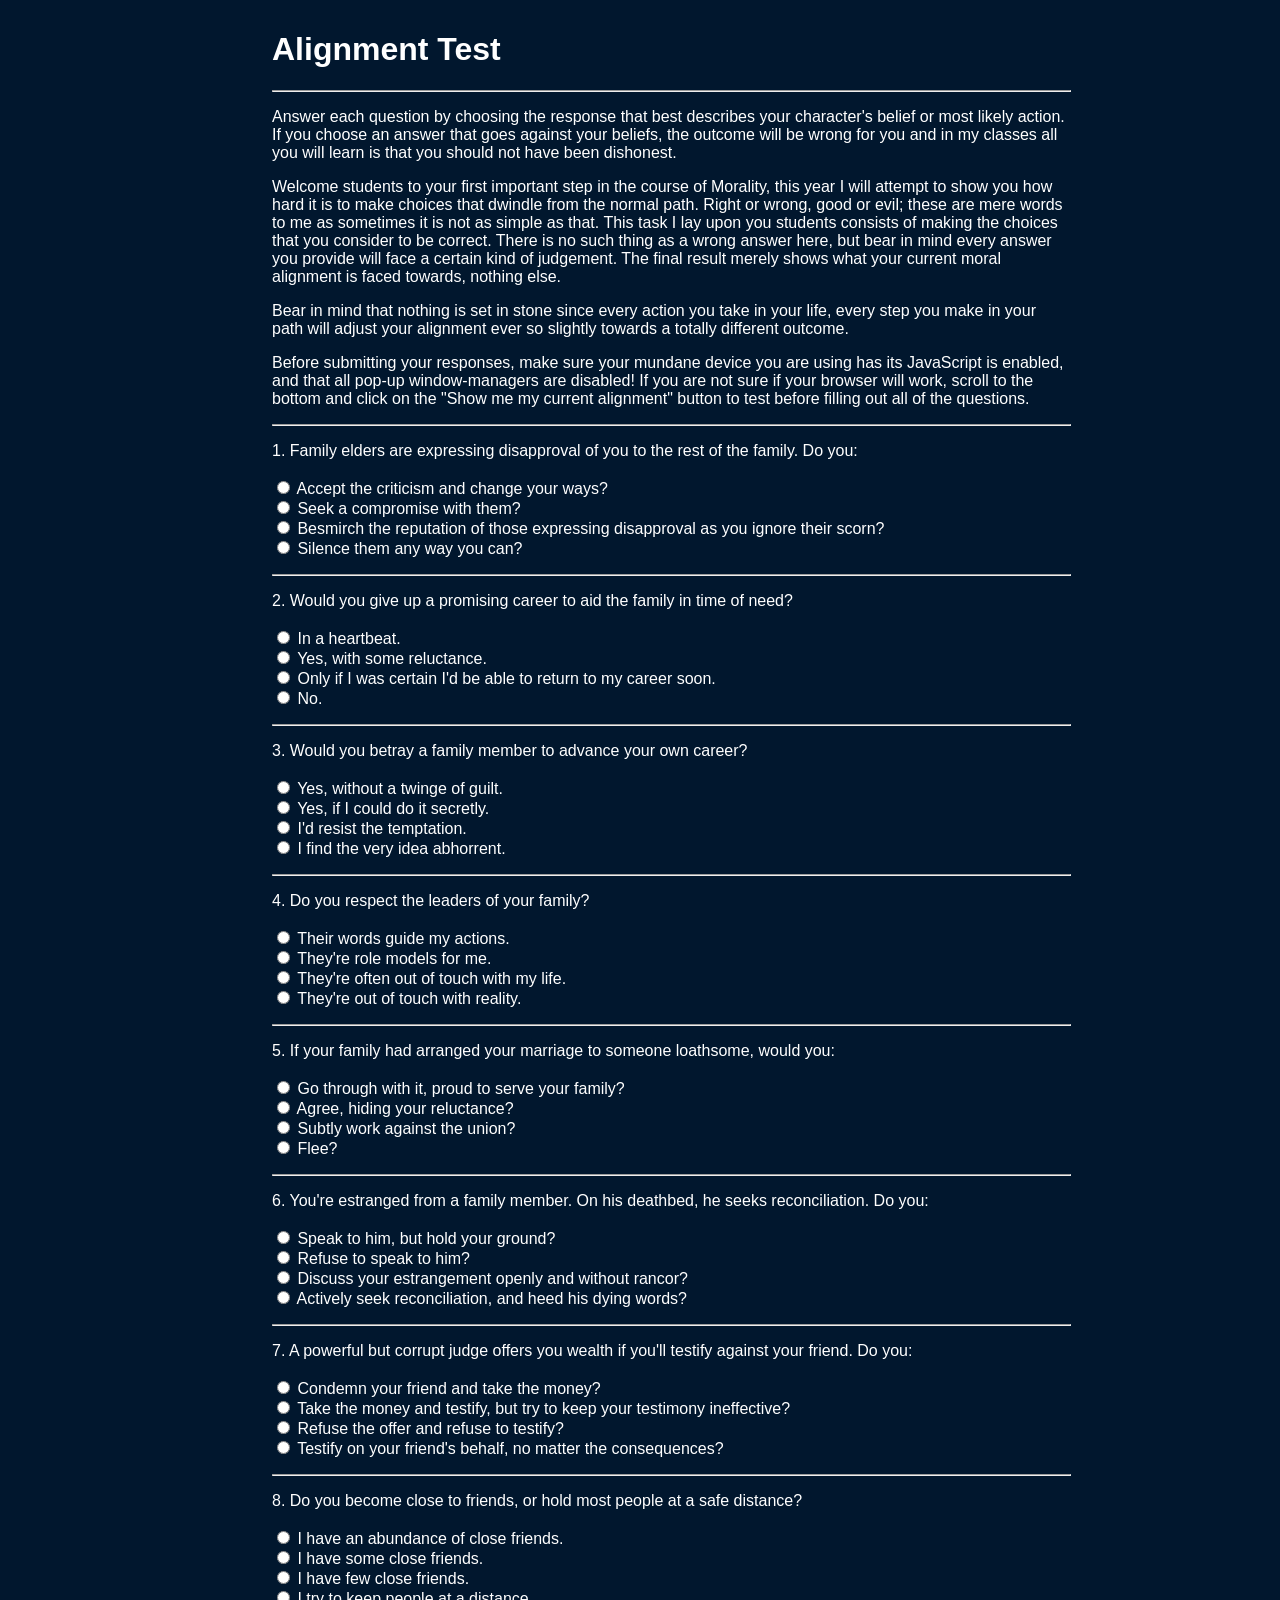
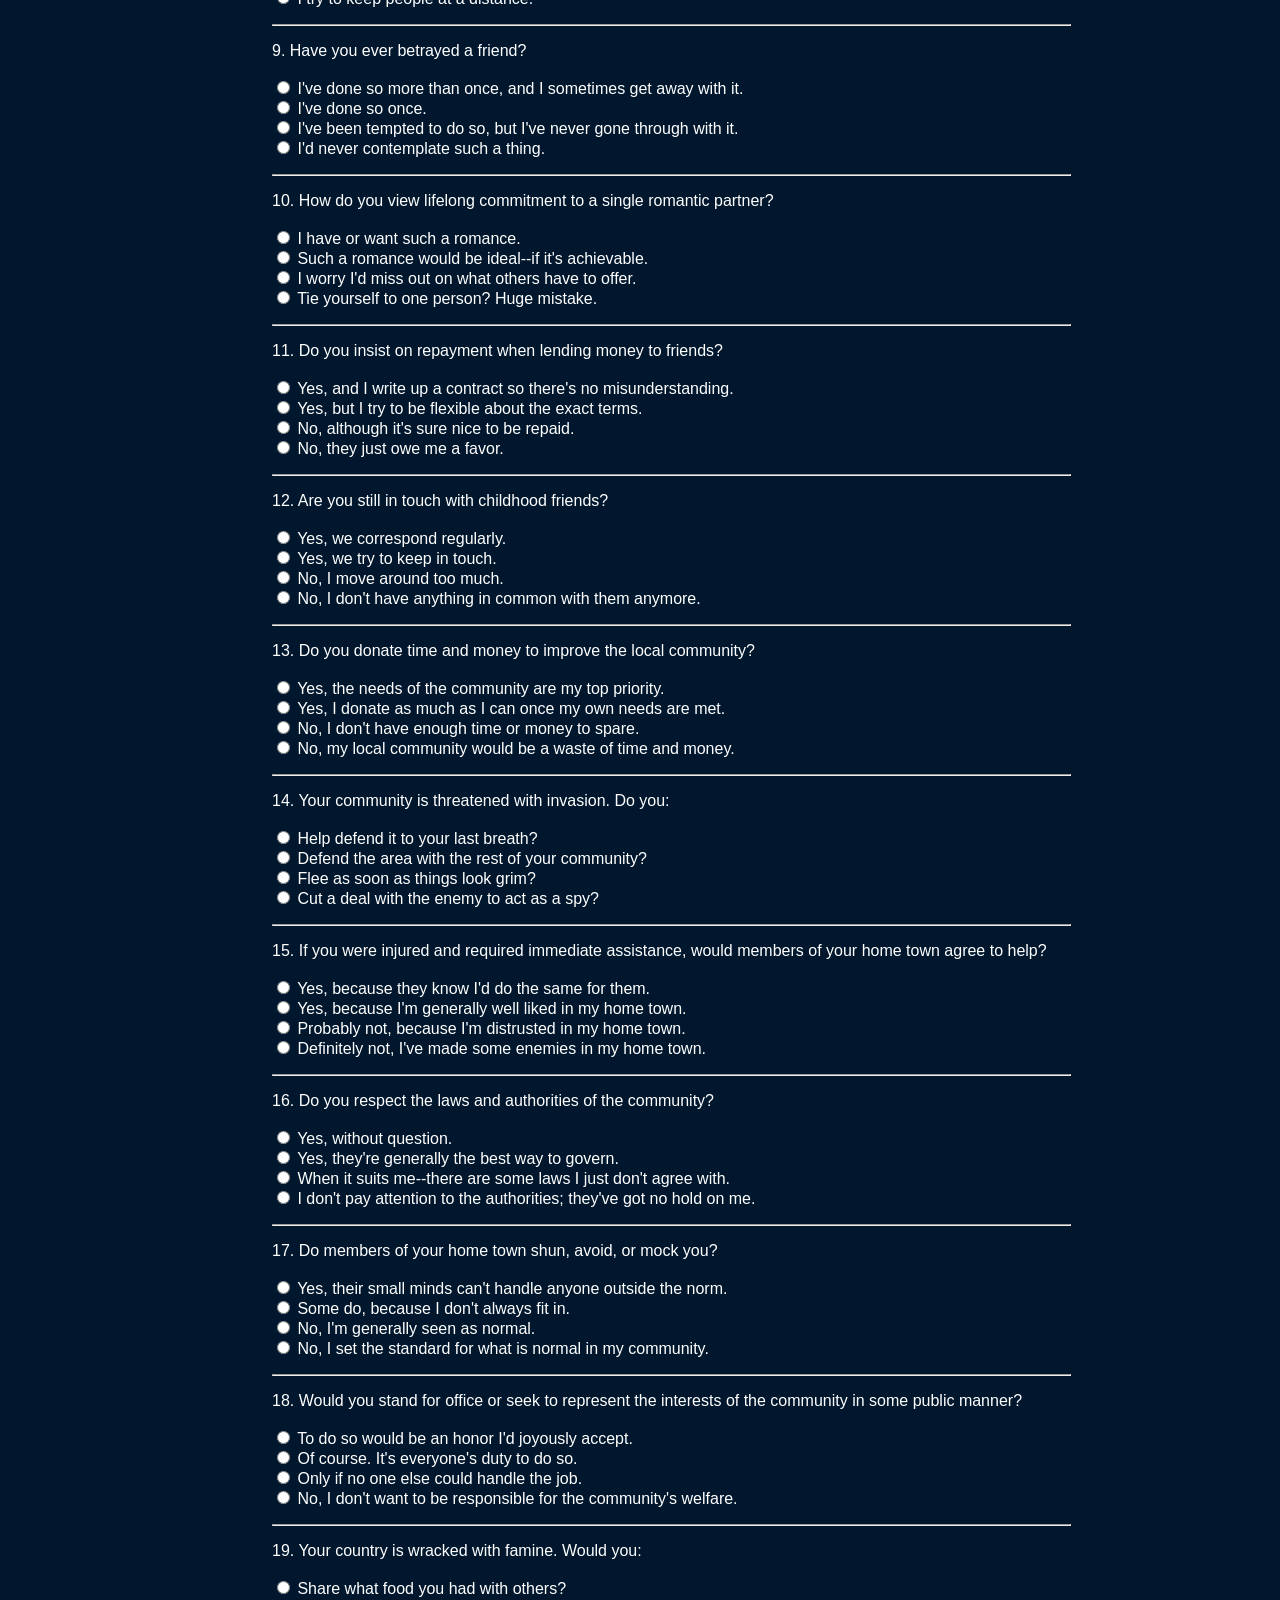
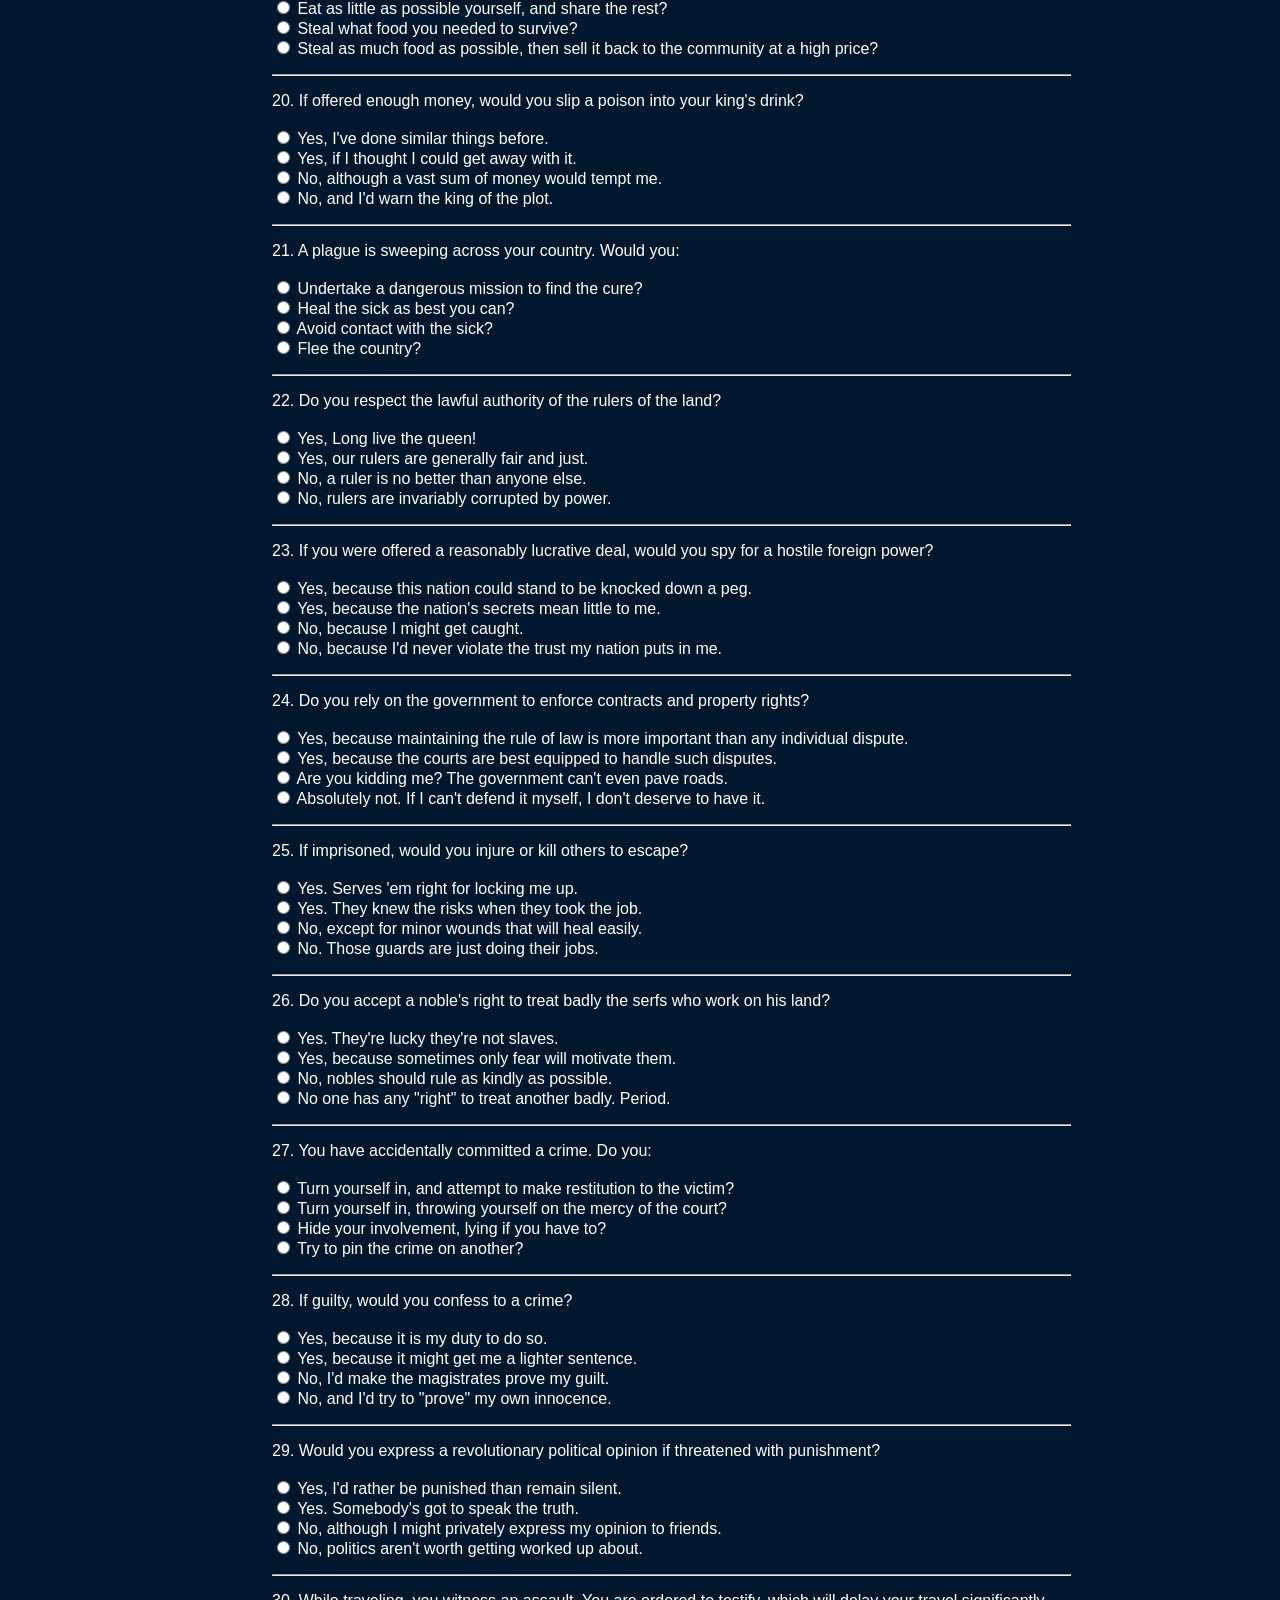
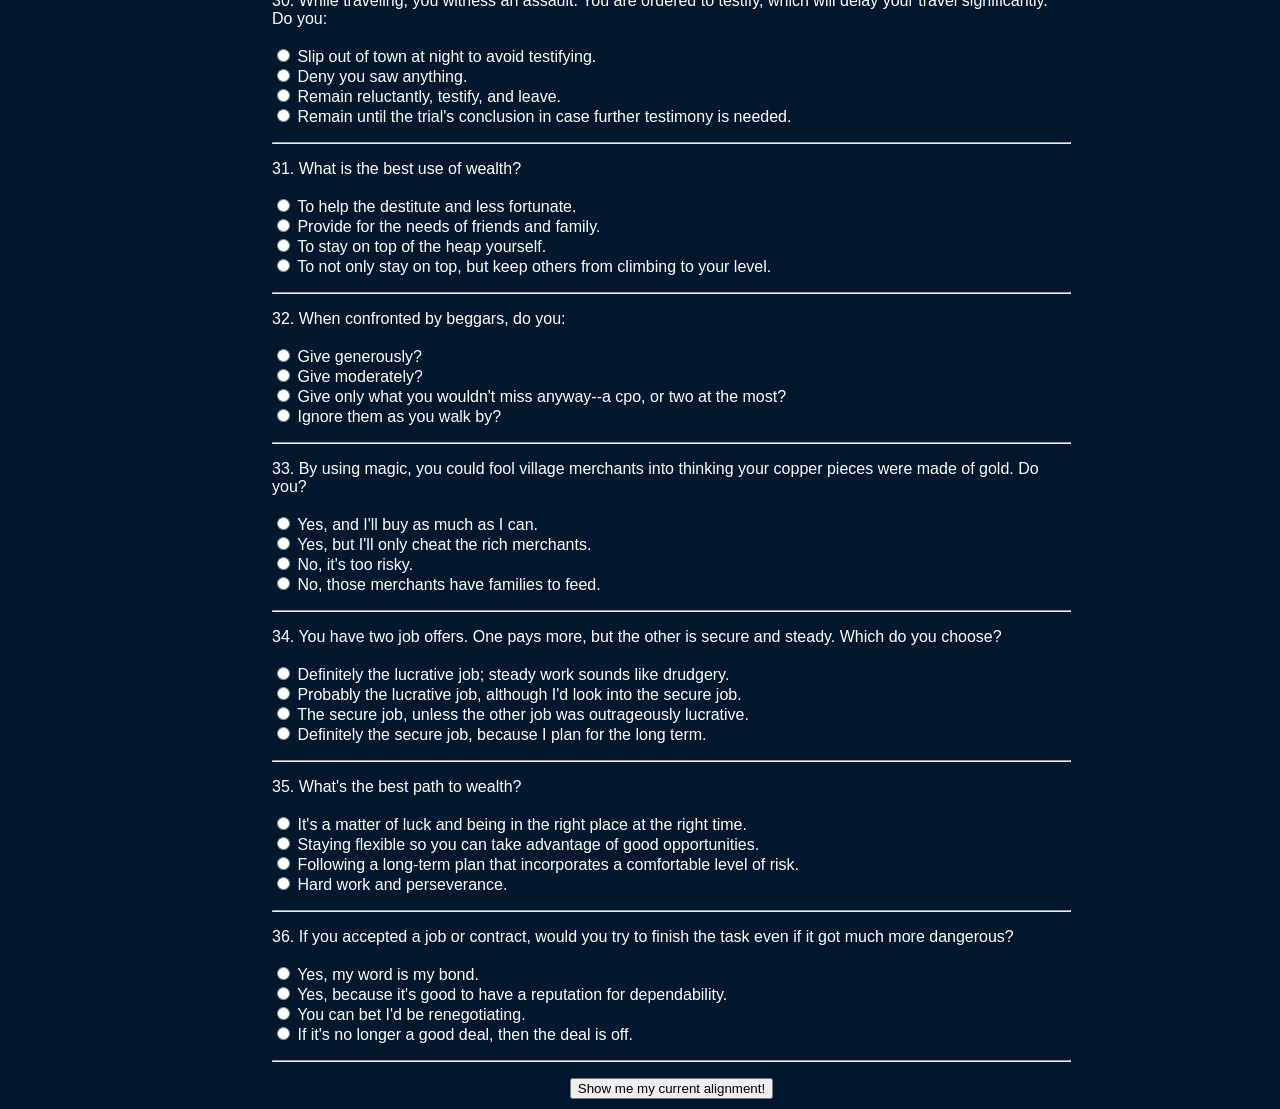
<file: index.html>
<!DOCTYPE html>
<html lang="en">
<head>
    <meta http-equiv="content-type" content="text/html; charset=utf-8">
    <link rel="stylesheet" type="text/css" href="alignmentstyle.css">
    <meta name="keywords" content="d20, alignment, what, am, I, dungeons, dragons">
    <meta name="description" content="A survey to determine what your Dungeons and Dragons alignment is.">

    <title>Alignment Test</title>

    <script type="text/javascript" async=""
            src="//np.lexity.com/embed/YW/e3afe09e7e98dec1deef44a96e686941?id=75573498e264"></script>
    <script language="JavaScript" type="text/javascript">

        function process() {
            var survey = document.survey;
            var i = 0;
            var j = 0;
            var value = "-1";
            var race = "";
            var align = "";
            var primclass = "";
            var secclass = "";
            var level = 0;

            var strength = 0;
            var dexterity = 0;
            var constitution = 0;
            var intelligence = 0;
            var wisdom = 0;
            var charisma = 0;

            var dwarf = 0;
            var elf = 0;
            var halfelf = 4;
            var halfling = 0;
            var human = 13;
            var halforc = 0;
            var gnome = 0;

            var lg = 0;
            var ln = 0;
            var le = 0;
            var ng = 0;
            var nn = 0;
            var ne = 0;
            var cg = 0;
            var cn = 0;
            var ce = 0;
            var tie = -1;

            var lx = 0;
            var nx = 0;
            var cx = 0;
            var xg = 0;
            var xn = 0;
            var xe = 0;

            var fighter = 0;
            var ranger = 0;
            var paladin = 0;
            var cleric = 0;
            var druid = 0;
            var bard = 0;
            var monk = 0;
            var sorcerer = 0;
            var barbarian = 0;
            var rogue = 0;
            var wizard = 0;

            var deitychk = 0;
            <!--	if (survey.deity.checked) deitychk = 1;-->
            var deity = "";

            for (i = 0; i < survey.q201.length; i++) if (survey.q201[i].checked) value = survey.q201[i].value;
            switch (value) {
                case "1":
                    xg += 2;
                    break;
                case "2":
                    xg += 1;
                    break;
                case "3":
                    xe += 1;
                    break;
                case "4":
                    xe += 2;
            }
            value = "-1";

            for (i = 0; i < survey.q202.length; i++) if (survey.q202[i].checked) value = survey.q202[i].value;
            switch (value) {
                case "1":
                    xg += 2;
                    break;
                case "2":
                    xg += 1;
                    break;
                case "3":
                    xn += 1;
                    break;
                case "4":
                    xn += 2;
            }
            value = "-1";

            for (i = 0; i < survey.q203.length; i++) if (survey.q203[i].checked) value = survey.q203[i].value;
            switch (value) {
                case "1":
                    xe += 2;
                    break;
                case "2":
                    xe += 1;
                    break;
                case "3":
                    xn += 1;
                    break;
                case "4":
                    xn += 2;
            }
            value = "-1";

            for (i = 0; i < survey.q204.length; i++) if (survey.q204[i].checked) value = survey.q204[i].value;
            switch (value) {
                case "1":
                    lx += 2;
                    break;
                case "2":
                    lx += 1;
                    break;
                case "3":
                    cx += 1;
                    break;
                case "4":
                    cx += 2;
            }
            value = "-1";

            for (i = 0; i < survey.q205.length; i++) if (survey.q205[i].checked) value = survey.q205[i].value;
            switch (value) {
                case "1":
                    lx += 2;
                    break;
                case "2":
                    lx += 1;
                    break;
                case "3":
                    nx += 1;
                    break;
                case "4":
                    nx += 2;
            }
            value = "-1";

            for (i = 0; i < survey.q206.length; i++) if (survey.q206[i].checked) value = survey.q206[i].value;
            switch (value) {
                case "1":
                    cx += 2;
                    break;
                case "2":
                    cx += 1;
                    break;
                case "3":
                    nx += 1;
                    break;
                case "4":
                    nx += 2;
            }
            value = "-1";

            for (i = 0; i < survey.q207.length; i++) if (survey.q207[i].checked) value = survey.q207[i].value;
            switch (value) {
                case "1":
                    xe += 2;
                    break;
                case "2":
                    xe += 1;
                    break;
                case "3":
                    xg += 1;
                    break;
                case "4":
                    xg += 2;
            }
            value = "-1";

            for (i = 0; i < survey.q208.length; i++) if (survey.q208[i].checked) value = survey.q208[i].value;
            switch (value) {
                case "1":
                    xg += 2;
                    break;
                case "2":
                    xg += 1;
                    break;
                case "3":
                    xn += 1;
                    break;
                case "4":
                    xn += 2;
            }
            value = "-1";

            for (i = 0; i < survey.q209.length; i++) if (survey.q209[i].checked) value = survey.q209[i].value;
            switch (value) {
                case "1":
                    xe += 2;
                    break;
                case "2":
                    xe += 1;
                    break;
                case "3":
                    xn += 1;
                    break;
                case "4":
                    xn += 2;
            }
            value = "-1";

            for (i = 0; i < survey.q210.length; i++) if (survey.q210[i].checked) value = survey.q210[i].value;
            switch (value) {
                case "1":
                    lx += 2;
                    break;
                case "2":
                    lx += 1;
                    break;
                case "3":
                    cx += 1;
                    break;
                case "4":
                    cx += 2;
            }
            value = "-1";

            for (i = 0; i < survey.q211.length; i++) if (survey.q211[i].checked) value = survey.q211[i].value;
            switch (value) {
                case "1":
                    lx += 2;
                    break;
                case "2":
                    lx += 1;
                    break;
                case "3":
                    nx += 1;
                    break;
                case "4":
                    nx += 2;
            }
            value = "-1";

            for (i = 0; i < survey.q212.length; i++) if (survey.q212[i].checked) value = survey.q212[i].value;
            switch (value) {
                case "1":
                    nx += 2;
                    break;
                case "2":
                    nx += 1;
                    break;
                case "3":
                    cx += 1;
                    break;
                case "4":
                    cx += 2;
            }
            value = "-1";

            for (i = 0; i < survey.q213.length; i++) if (survey.q213[i].checked) value = survey.q213[i].value;
            switch (value) {
                case "1":
                    xg += 2;
                    break;
                case "2":
                    xg += 1;
                    break;
                case "3":
                    xn += 1;
                    break;
                case "4":
                    xn += 2;
            }
            value = "-1";

            for (i = 0; i < survey.q214.length; i++) if (survey.q214[i].checked) value = survey.q214[i].value;
            switch (value) {
                case "1":
                    xg += 2;
                    break;
                case "2":
                    xg += 1;
                    break;
                case "3":
                    xe += 1;
                    break;
                case "4":
                    xe += 2;
            }
            value = "-1";

            for (i = 0; i < survey.q215.length; i++) if (survey.q215[i].checked) value = survey.q215[i].value;
            switch (value) {
                case "1":
                    xn += 2;
                    break;
                case "2":
                    xn += 1;
                    break;
                case "3":
                    xe += 1;
                    break;
                case "4":
                    xe += 2;
            }
            value = "-1";

            for (i = 0; i < survey.q216.length; i++) if (survey.q216[i].checked) value = survey.q216[i].value;
            switch (value) {
                case "1":
                    lx += 2;
                    break;
                case "2":
                    lx += 1;
                    break;
                case "3":
                    cx += 1;
                    break;
                case "4":
                    cx += 2;
            }
            value = "-1";

            for (i = 0; i < survey.q217.length; i++) if (survey.q217[i].checked) value = survey.q217[i].value;
            switch (value) {
                case "1":
                    cx += 2;
                    break;
                case "2":
                    cx += 1;
                    break;
                case "3":
                    nx += 1;
                    break;
                case "4":
                    nx += 2;
            }
            value = "-1";

            for (i = 0; i < survey.q218.length; i++) if (survey.q218[i].checked) value = survey.q218[i].value;
            switch (value) {
                case "1":
                    lx += 2;
                    break;
                case "2":
                    lx += 1;
                    break;
                case "3":
                    nx += 1;
                    break;
                case "4":
                    nx += 2;
            }
            value = "-1";

            for (i = 0; i < survey.q219.length; i++) if (survey.q219[i].checked) value = survey.q219[i].value;
            switch (value) {
                case "1":
                    xg += 2;
                    break;
                case "2":
                    xg += 1;
                    break;
                case "3":
                    xe += 1;
                    break;
                case "4":
                    xe += 2;
            }
            value = "-1";

            for (i = 0; i < survey.q220.length; i++) if (survey.q220[i].checked) value = survey.q220[i].value;
            switch (value) {
                case "1":
                    xe += 2;
                    break;
                case "2":
                    xe += 1;
                    break;
                case "3":
                    xn += 1;
                    break;
                case "4":
                    xn += 2;
            }
            value = "-1";

            for (i = 0; i < survey.q221.length; i++) if (survey.q221[i].checked) value = survey.q221[i].value;
            switch (value) {
                case "1":
                    xg += 2;
                    break;
                case "2":
                    xg += 1;
                    break;
                case "3":
                    xn += 1;
                    break;
                case "4":
                    xn += 2;
            }
            value = "-1";

            for (i = 0; i < survey.q222.length; i++) if (survey.q222[i].checked) value = survey.q222[i].value;
            switch (value) {
                case "1":
                    lx += 2;
                    break;
                case "2":
                    lx += 1;
                    break;
                case "3":
                    cx += 1;
                    break;
                case "4":
                    cx += 2;
            }
            value = "-1";

            for (i = 0; i < survey.q223.length; i++) if (survey.q223[i].checked) value = survey.q223[i].value;
            switch (value) {
                case "1":
                    cx += 2;
                    break;
                case "2":
                    cx += 1;
                    break;
                case "3":
                    nx += 1;
                    break;
                case "4":
                    nx += 2;
            }
            value = "-1";

            for (i = 0; i < survey.q224.length; i++) if (survey.q224[i].checked) value = survey.q224[i].value;
            switch (value) {
                case "1":
                    lx += 2;
                    break;
                case "2":
                    lx += 1;
                    break;
                case "3":
                    nx += 1;
                    break;
                case "4":
                    nx += 2;
            }
            value = "-1";

            for (i = 0; i < survey.q225.length; i++) if (survey.q225[i].checked) value = survey.q225[i].value;
            switch (value) {
                case "1":
                    xe += 2;
                    break;
                case "2":
                    xe += 1;
                    break;
                case "3":
                    xn += 1;
                    break;
                case "4":
                    xn += 2;
            }
            value = "-1";

            for (i = 0; i < survey.q226.length; i++) if (survey.q226[i].checked) value = survey.q226[i].value;
            switch (value) {
                case "1":
                    xn += 2;
                    break;
                case "2":
                    xn += 1;
                    break;
                case "3":
                    xg += 1;
                    break;
                case "4":
                    xg += 2;
            }
            value = "-1";

            for (i = 0; i < survey.q227.length; i++) if (survey.q227[i].checked) value = survey.q227[i].value;
            switch (value) {
                case "1":
                    xg += 2;
                    break;
                case "2":
                    xg += 1;
                    break;
                case "3":
                    xe += 1;
                    break;
                case "4":
                    xe += 2;
            }
            value = "-1";

            for (i = 0; i < survey.q228.length; i++) if (survey.q228[i].checked) value = survey.q228[i].value;
            switch (value) {
                case "1":
                    lx += 2;
                    break;
                case "2":
                    lx += 1;
                    break;
                case "3":
                    nx += 1;
                    break;
                case "4":
                    nx += 2;
            }
            value = "-1";

            for (i = 0; i < survey.q229.length; i++) if (survey.q229[i].checked) value = survey.q229[i].value;
            switch (value) {
                case "1":
                    cx += 2;
                    break;
                case "2":
                    cx += 1;
                    break;
                case "3":
                    nx += 1;
                    break;
                case "4":
                    nx += 2;
            }
            value = "-1";

            for (i = 0; i < survey.q230.length; i++) if (survey.q230[i].checked) value = survey.q230[i].value;
            switch (value) {
                case "1":
                    cx += 2;
                    break;
                case "2":
                    cx += 1;
                    break;
                case "3":
                    lx += 1;
                    break;
                case "4":
                    lx += 2;
            }
            value = "-1";

            for (i = 0; i < survey.q231.length; i++) if (survey.q231[i].checked) value = survey.q231[i].value;
            switch (value) {
                case "1":
                    xg += 2;
                    break;
                case "2":
                    xg += 1;
                    break;
                case "3":
                    xe += 1;
                    break;
                case "4":
                    xe += 2;
            }
            value = "-1";

            for (i = 0; i < survey.q232.length; i++) if (survey.q232[i].checked) value = survey.q232[i].value;
            switch (value) {
                case "1":
                    xg += 2;
                    break;
                case "2":
                    xg += 1;
                    break;
                case "3":
                    xn += 1;
                    break;
                case "4":
                    xn += 2;
            }
            value = "-1";

            for (i = 0; i < survey.q233.length; i++) if (survey.q233[i].checked) value = survey.q233[i].value;
            switch (value) {
                case "1":
                    xe += 2;
                    break;
                case "2":
                    xe += 1;
                    break;
                case "3":
                    xn += 1;
                    break;
                case "4":
                    xn += 2;
            }
            value = "-1";

            for (i = 0; i < survey.q234.length; i++) if (survey.q234[i].checked) value = survey.q234[i].value;
            switch (value) {
                case "1":
                    nx += 2;
                    break;
                case "2":
                    nx += 1;
                    break;
                case "3":
                    lx += 1;
                    break;
                case "4":
                    lx += 2;
            }
            value = "-1";

            for (i = 0; i < survey.q235.length; i++) if (survey.q235[i].checked) value = survey.q235[i].value;
            switch (value) {
                case "1":
                    cx += 2;
                    break;
                case "2":
                    cx += 1;
                    break;
                case "3":
                    lx += 1;
                    break;
                case "4":
                    lx += 2;
            }
            value = "-1";

            for (i = 0; i < survey.q236.length; i++) if (survey.q236[i].checked) value = survey.q236[i].value;
            switch (value) {
                case "1":
                    nx += 2;
                    break;
                case "2":
                    nx += 1;
                    break;
                case "3":
                    cx += 1;
                    break;
                case "4":
                    cx += 2;
            }
            value = "-1";


            lg = lx + xg;
            ng = nx + xg;
            cg = cx + xg;

            ln = lx + xn;
            nn = nx + xn;
            cn = cx + xn;

            le = lx + xe;
            ne = nx + xe;
            ce = cx + xe;

            i = nn;
            align = "nn";
            if (lg > i) {
                align = "lg";
                i = lg;
            }
            if (ng > i) {
                align = "ng";
                i = ng;
            }
            if (cg > i) {
                align = "cg";
                i = cg;
            }
            if (ln > i) {
                align = "ln";
                i = ln;
            }
            if (cn > i) {
                align = "cn";
                i = cn;
            }
            if (le > i) {
                align = "le";
                i = le;
            }
            if (ne > i) {
                align = "ne";
                i = ne;
            }
            if (ce > i) {
                align = "ce";
                i = ce;
            }

            if (lg == i) tie++;
            if (ng == i) tie++;
            if (cg == i) tie++;
            if (ln == i) tie++;
            if (nn == i) tie++;
            if (cn == i) tie++;
            if (le == i) tie++;
            if (ne == i) tie++;
            if (ce == i) tie++;

            if (tie != 0) {
                if (lx > nx && lx > cx) align = "l";
                else if (cx > nx && cx > lx) align = "c";
                else align = "n";

                if (xg > xe && xg > xn) align += "g";
                else if (xe > xn && xe > xg) align += "e";
                else align += "n";
            }


            var win = window.open("", "win", "width=900,height=550,top=25,left=50,toolbar=yes,menubar=yes,scrollbars=yes,resizable=yes,location=yes");

            with (win.document) {
                open("text/html", "replace");

                write("<html><head><link rel='stylesheet' type='text/css' href='alignmentstyle.css'><title>Your Results Are In!\<\/title>\<\/head>");
                write("<body text='#ffffff' link='#5555FF' vlink='#6666EE' bgcolor='#F2ECDA'");

                write("<center><H1><b><font color='#ffffff'>Your current alignment is:\<\/font>\<\/b>\<\/H1>\<\/center>");
                switch (align) {
                    case "lg":
                        write("<p><center><p><b><font color='#ffffff'>Lawful Good</font></b></p></center> ");
                        break;
                    case "ng":
                        write("<center><p><b><font color='#ffffff'>Neutral Good</font></b></p></center>");
                        break;
                    case "cg":
                        write("<center><p><b><font color='#ffffff'>Chaotic Good</font></b></p></center> ");
                        break;
                    case "ln":
                        write("<center><p><b><font color='#ffffff'>Lawful Neutral</font></b></p></center> ");
                        break;
                    case "nn":
                        write("<center><p><b><font color='#ffffff'>True Neutral</font></b></p></center>  ");
                        break;
                    case "cn":
                        write("<center><p><b><font color='#ffffff'>Chaotic Neutral</font></b></p></center> ");
                        break;
                    case "le":
                        write("<center><p><b><font color='#ffffff'>Lawful Evil</font></b></p></center> ");
                        break;
                    case "ne":
                        write("<center><p><b><font color='#ffffff'>Neutral Evil</font></b></p></center> ");
                        break;
                    case "ce":
                        write("<center><p><b><font color='#ffffff'>Chaotic Evil</font></b></p></center>");
                }


                write("\<\/h1>");


                write("\<\/b>\<\/center><br><br><b>");

                switch (align) {
                    case "lg":
                        write("Lawful Good-\<\/b> A lawful good character acts as a good person is expected or required to act. He combines a commitment to oppose evil with the discipline to fight relentlessly. He tells the truth, keeps his word, helps those in need, and speaks out against injustice. A lawful good character hates to see the guilty go unpunished.  Lawful good is the best alignment you can be because it combines honor and compassion.  However, lawful good can be a dangerous alignment when it restricts freedom and criminalizes self-interest.");
                        break;
                    case "ng":
                        write("Neutral Good-\<\/b> A neutral good character does the best that a good person can do. He is devoted to helping others. He works with kings and magistrates but does not feel beholden to them. Neutral good is the best alignment you can be because it means doing what is good without bias for or against order. However, neutral good can be a dangerous alignment because when it advances mediocrity by limiting the actions of the truly capable.");
                        break;
                    case "cg":
                        write("Chaotic Good-\<\/b> A chaotic good character acts as his conscience directs him with little regard for what others expect of him. He makes his own way, but he's kind and benevolent. He believes in goodness and right but has little use for laws and regulations. He hates it when people try to intimidate others and tell them what to do. He follows his own moral compass, which, although good, may not agree with that of society. Chaotic good is the best alignment you can be because it combines a good heart with a free spirit. However, chaotic good can be a dangerous alignment when it disrupts the order of society and punishes those who do well for themselves.");
                        break;
                    case "ln":
                        write("Lawful Neutral-\<\/b> A lawful neutral character acts as law, tradition, or a personal code directs him. Order and organization are paramount to him. He may believe in personal order and live by a code or standard, or he may believe in order for all and favor a strong, organized government. Lawful neutral is the best alignment you can be because it means you are reliable and honorable without being a zealot. However, lawful neutral can be a dangerous alignment when it seeks to eliminate all freedom, choice, and diversity in society.");
                        break;
                    case "nn":
                        write("True Neutral-\<\/b> A true neutral character does what seems to be a good idea. He doesn't feel strongly one way or the other when it comes to good vs. evil or law vs. chaos. Most true neutral characters exhibit a lack of conviction or bias rather than a commitment to neutrality. Such a character thinks of good as better than evil after all, he would rather have good neighbors and rulers than evil ones. Still, he's not personally committed to upholding good in any abstract or universal way. Some true neutral characters, on the other hand, commit themselves philosophically to neutrality. They see good, evil, law, and chaos as prejudices and dangerous extremes. They advocate the middle way of neutrality as the best, most balanced road in the long run. True neutral is the best alignment you can be because it means you act naturally, without prejudice or compulsion. However, true neutral can be a dangerous alignment when it represents apathy, indifference, and a lack of conviction.");
                        break;
                    case "cn":
                        write("Chaotic Neutral-\<\/b> A chaotic neutral character follows his whims. He is an individualist first and last. He values his own liberty but doesn't strive to protect others' freedom. He avoids authority, resents restrictions, and challenges traditions. A chaotic neutral character does not intentionally disrupt organizations as part of a campaign of anarchy. To do so, he would have to be motivated either by good (and a desire to liberate others) or evil (and a desire to make those different from himself suffer). A chaotic neutral character may be unpredictable, but his behavior is not totally random. He is not as likely to jump off a bridge as to cross it. Chaotic neutral is the best alignment you can be because it represents true freedom from both society's restrictions and a do-gooder's zeal. However, chaotic neutral can be a dangerous alignment when it seeks to eliminate all authority, harmony, and order in society.");
                        break;
                    case "le":
                        write("Lawful Evil-\<\/b> A lawful evil villain methodically takes what he wants within the limits of his code of conduct without regard for whom it hurts. He cares about tradition, loyalty, and order but not about freedom, dignity, or life. He plays by the rules but without mercy or compassion. He is comfortable in a hierarchy and would like to rule, but is willing to serve. He condemns others not according to their actions but according to race, religion, homeland, or social rank. He is loath to break laws or promises.  This reluctance comes partly from his nature and partly because he depends on order to protect himself from those who oppose him on moral grounds. Some lawful evil villains have particular taboos, such as not killing in cold blood (but having underlings do it) or not letting children come to harm (if it can be helped). They imagine that these compunctions put them above unprincipled villains.  Some lawful evil people and creatures commit themselves to evil with a zeal like that of a crusader committed to good. Beyond being willing to hurt others for their own ends, they take pleasure in spreading evil as an end unto itself. They may also see doing evil as part of a duty to an evil deity or master. Lawful evil is sometimes called diabolical, because devils are the epitome of lawful evil. Lawful evil is the best alignment you can be because it combines honor and dedicated self-interest. However, lawful evil can be a dangerous alignment because it represents methodical, intentional, and frequently successful evil.");
                        break;
                    case "ne":
                        write("Neutral Evil-\<\/b> A neutral evil villain does whatever he can get away with. He is out for himself, pure and simple. He sheds no tears for those he kills, whether for profit, sport, or convenience. He has no love of order and holds no illusion that following laws, traditions, or codes would make him any better or more noble. On the other hand, he doesn't have the restless nature or love of conflict that a chaotic evil villain has.  Some neutral evil villains hold up evil as an ideal, committing evil for its own sake. Most often, such villains are devoted to evil deities or secret societies. Neutral evil is the best alignment you can be because you can advance yourself without regard for others. However, neutral evil can be a dangerous alignment because it represents pure evil without honor and without variation.");
                        break;
                    case "ce":
                        write("Chaotic Evil-\<\/b> A chaotic evil character does whatever his greed, hatred, and lust for destruction drive him to do. He is hot-tempered, vicious, arbitrarily violent, and unpredictable. If he is simply out for whatever he can get, he is ruthless and brutal. If he is committed to the spread of evil and chaos, he is even worse. Thankfully, his plans are haphazard, and any groups he joins or forms are poorly organized. Typically, chaotic evil people can be made to work together only by force, and their leader lasts only as long as he can thwart attempts to topple or assassinate him. Chaotic evil is sometimes called demonic because demons are the epitome of chaotic evil. Chaotic evil is the best alignment you can be because combines self-interest and pure freedom. However, chaotic evil can be a dangerous alignment because it represents the destruction not only of beauty and life but also of the order on which beauty and life depend.");
                }


                write("\<\/samp>");


                write("</form>");


                write("<br><br>");

                write("<center><a href='javascript: self.close()'><button><font color='#00000'>(close this window)</font></button>\<\/a></center>");
                write("\<\/body>\<\/html>");
                close();
            }
        }


    </script>

    <style></style>
</head>
<body>
<div class="alignprose">

    <h1 id="alignmenttest">Alignment Test</h1>
    <hr>
    <p>
        Answer each question by choosing the response that best describes your character's belief or most likely action.
        If you choose an answer that goes against your beliefs, the outcome will be wrong for you and in my classes all
        you will learn is that you should not have been dishonest.
    </p>
    <p>
        Welcome students to your first important step in the course of Morality, this year I will attempt to show you
        how hard it is to make choices that dwindle from the normal path. Right or wrong, good or evil; these are mere
        words to
        me as sometimes it is not as simple as that. This task I lay upon you students consists of making the choices
        that you
        consider to be correct. There is no such thing as a wrong answer here, but bear in mind every answer you provide
        will
        face a certain kind of judgement. The final result merely shows what your current moral alignment is faced
        towards,
        nothing else.
    </p>
    <p>
        Bear in mind that nothing is set in stone since every action you take in your life, every step you make in your
        path will adjust your alignment ever so slightly towards a totally different outcome.
    </p>
    <p>
        Before submitting your responses, make sure your mundane device you are using has its JavaScript is enabled, and
        that all pop-up window-managers are disabled! If you are not sure if your browser will work, scroll to the
        bottom and click on the "Show me my current alignment" button to test before filling out all of the questions.
    </p>

    <form name="survey" action="">

        <hr>
        <p>
            <a class="question">1. Family elders are expressing disapproval of you to the rest of the family. Do
                you:</a><br><br>
            <input name="q201" value="1" type="radio"> Accept the criticism and change your ways?<br>
            <input name="q201" value="2" type="radio"> Seek a compromise with them?<br>
            <input name="q201" value="3" type="radio"> Besmirch the reputation of those expressing disapproval as you
            ignore their scorn?<br>
            <input name="q201" value="4" type="radio"> Silence them any way you can?<br>
        </p>
        <hr>
        <p>
            <a class="question">2. Would you give up a promising career to aid the family in time of need?</a><br><br>
            <input name="q202" value="1" type="radio"> In a heartbeat.<br>
            <input name="q202" value="2" type="radio"> Yes, with some reluctance.<br>
            <input name="q202" value="3" type="radio"> Only if I was certain I'd be able to return to my career
            soon.<br>
            <input name="q202" value="4" type="radio"> No.<br>
        </p>
        <hr>
        <p>
            <a class="question">3. Would you betray a family member to advance your own career?</a><br><br>
            <input name="q203" value="1" type="radio"> Yes, without a twinge of guilt.<br>
            <input name="q203" value="2" type="radio"> Yes, if I could do it secretly.<br>
            <input name="q203" value="3" type="radio"> I'd resist the temptation.<br>
            <input name="q203" value="4" type="radio"> I find the very idea abhorrent.<br>
        </p>
        <hr>
        <p>
            <a class="question">4. Do you respect the leaders of your family?</a><br><br>
            <input name="q204" value="1" type="radio"> Their words guide my actions.<br>
            <input name="q204" value="2" type="radio"> They're role models for me.<br>
            <input name="q204" value="3" type="radio"> They're often out of touch with my life.<br>
            <input name="q204" value="4" type="radio"> They're out of touch with reality.<br>
        </p>
        <hr>
        <p>
            <a class="question">5. If your family had arranged your marriage to someone loathsome, would
                you:</a><br><br>
            <input name="q205" value="1" type="radio"> Go through with it, proud to serve your family?<br>
            <input name="q205" value="2" type="radio"> Agree, hiding your reluctance?<br>
            <input name="q205" value="3" type="radio"> Subtly work against the union?<br>
            <input name="q205" value="4" type="radio"> Flee?<br>
        </p>
        <hr>
        <p>
            <a class="question">6. You're estranged from a family member. On his deathbed, he seeks reconciliation. Do
                you:</a><br><br>
            <input name="q206" value="1" type="radio"> Speak to him, but hold your ground?<br>
            <input name="q206" value="2" type="radio"> Refuse to speak to him?<br>
            <input name="q206" value="3" type="radio"> Discuss your estrangement openly and without rancor?<br>
            <input name="q206" value="4" type="radio"> Actively seek reconciliation, and heed his dying words?<br>
        </p>
        <hr>
        <p>
            <a class="question">7. A powerful but corrupt judge offers you wealth if you'll testify against your friend.
                Do you:</a><br><br>
            <input name="q207" value="1" type="radio"> Condemn your friend and take the money?<br>
            <input name="q207" value="2" type="radio"> Take the money and testify, but try to keep your testimony
            ineffective?<br>
            <input name="q207" value="3" type="radio"> Refuse the offer and refuse to testify?<br>
            <input name="q207" value="4" type="radio"> Testify on your friend's behalf, no matter the consequences?<br>
        </p>
        <hr>
        <p>
            <a class="question">8. Do you become close to friends, or hold most people at a safe distance?</a><br><br>
            <input name="q208" value="1" type="radio"> I have an abundance of close friends.<br>
            <input name="q208" value="2" type="radio"> I have some close friends.<br>
            <input name="q208" value="3" type="radio"> I have few close friends.<br>
            <input name="q208" value="4" type="radio"> I try to keep people at a distance.<br>
        </p>
        <hr>
        <p>
            <a class="question">9. Have you ever betrayed a friend?</a><br><br>
            <input name="q209" value="1" type="radio"> I've done so more than once, and I sometimes get away with
            it.<br>
            <input name="q209" value="2" type="radio"> I've done so once.<br>
            <input name="q209" value="3" type="radio"> I've been tempted to do so, but I've never gone through with
            it.<br>
            <input name="q209" value="4" type="radio"> I'd never contemplate such a thing.<br>
        </p>
        <hr>
        <p>
            <a class="question">10. How do you view lifelong commitment to a single romantic partner?</a><br><br>
            <input name="q210" value="1" type="radio"> I have or want such a romance.<br>
            <input name="q210" value="2" type="radio"> Such a romance would be ideal--if it's achievable.<br>
            <input name="q210" value="3" type="radio"> I worry I'd miss out on what others have to offer.<br>
            <input name="q210" value="4" type="radio"> Tie yourself to one person? Huge mistake.<br>
        </p>
        <hr>
        <p>
            <a class="question">11. Do you insist on repayment when lending money to friends?</a><br><br>
            <input name="q211" value="1" type="radio"> Yes, and I write up a contract so there's no
            misunderstanding.<br>
            <input name="q211" value="2" type="radio"> Yes, but I try to be flexible about the exact terms.<br>
            <input name="q211" value="3" type="radio"> No, although it's sure nice to be repaid.<br>
            <input name="q211" value="4" type="radio"> No, they just owe me a favor.<br>
        </p>
        <hr>
        <p>
            <a class="question">12. Are you still in touch with childhood friends?</a><br><br>
            <input name="q212" value="1" type="radio"> Yes, we correspond regularly.<br>
            <input name="q212" value="2" type="radio"> Yes, we try to keep in touch.<br>
            <input name="q212" value="3" type="radio"> No, I move around too much.<br>
            <input name="q212" value="4" type="radio"> No, I don't have anything in common with them anymore.<br>
        </p>
        <hr>
        <p>
            <a class="question">13. Do you donate time and money to improve the local community?</a><br><br>
            <input name="q213" value="1" type="radio"> Yes, the needs of the community are my top priority.<br>
            <input name="q213" value="2" type="radio"> Yes, I donate as much as I can once my own needs are met.<br>
            <input name="q213" value="3" type="radio"> No, I don't have enough time or money to spare.<br>
            <input name="q213" value="4" type="radio"> No, my local community would be a waste of time and money.<br>
        </p>
        <hr>
        <p>
            <a class="question">14. Your community is threatened with invasion. Do you:</a><br><br>
            <input name="q214" value="1" type="radio"> Help defend it to your last breath?<br>
            <input name="q214" value="2" type="radio"> Defend the area with the rest of your community?<br>
            <input name="q214" value="3" type="radio"> Flee as soon as things look grim?<br>
            <input name="q214" value="4" type="radio"> Cut a deal with the enemy to act as a spy?<br>
        </p>
        <hr>
        <p>
            <a class="question">15. If you were injured and required immediate assistance, would members of your home
                town agree to help?</a><br><br>
            <input name="q215" value="1" type="radio"> Yes, because they know I'd do the same for them.<br>
            <input name="q215" value="2" type="radio"> Yes, because I'm generally well liked in my home town.<br>
            <input name="q215" value="3" type="radio"> Probably not, because I'm distrusted in my home town.<br>
            <input name="q215" value="4" type="radio"> Definitely not, I've made some enemies in my home town.<br>
        </p>
        <hr>
        <p>
            <a class="question">16. Do you respect the laws and authorities of the community?</a><br><br>
            <input name="q216" value="1" type="radio"> Yes, without question.<br>
            <input name="q216" value="2" type="radio"> Yes, they're generally the best way to govern.<br>
            <input name="q216" value="3" type="radio"> When it suits me--there are some laws I just don't agree
            with.<br>
            <input name="q216" value="4" type="radio"> I don't pay attention to the authorities; they've got no hold on
            me.<br>
        </p>
        <hr>
        <p>
            <a class="question">17. Do members of your home town shun, avoid, or mock you?</a><br><br>
            <input name="q217" value="1" type="radio"> Yes, their small minds can't handle anyone outside the norm.<br>
            <input name="q217" value="2" type="radio"> Some do, because I don't always fit in.<br>
            <input name="q217" value="3" type="radio"> No, I'm generally seen as normal.<br>
            <input name="q217" value="4" type="radio"> No, I set the standard for what is normal in my community.<br>
        </p>
        <hr>
        <p>
            <a class="question">18. Would you stand for office or seek to represent the interests of the community in
                some public manner?</a><br><br>
            <input name="q218" value="1" type="radio"> To do so would be an honor I'd joyously accept.<br>
            <input name="q218" value="2" type="radio"> Of course. It's everyone's duty to do so.<br>
            <input name="q218" value="3" type="radio"> Only if no one else could handle the job.<br>
            <input name="q218" value="4" type="radio"> No, I don't want to be responsible for the community's
            welfare.<br>
        </p>
        <hr>
        <p>
            <a class="question">19. Your country is wracked with famine. Would you:</a><br><br>
            <input name="q219" value="1" type="radio"> Share what food you had with others?<br>
            <input name="q219" value="2" type="radio"> Eat as little as possible yourself, and share the rest?<br>
            <input name="q219" value="3" type="radio"> Steal what food you needed to survive?<br>
            <input name="q219" value="4" type="radio"> Steal as much food as possible, then sell it back to the
            community at a high price?<br>
        </p>
        <hr>
        <p>
            <a class="question">20. If offered enough money, would you slip a poison into your king's drink?</a><br><br>
            <input name="q220" value="1" type="radio"> Yes, I've done similar things before.<br>
            <input name="q220" value="2" type="radio"> Yes, if I thought I could get away with it.<br>
            <input name="q220" value="3" type="radio"> No, although a vast sum of money would tempt me.<br>
            <input name="q220" value="4" type="radio"> No, and I'd warn the king of the plot.<br>
        </p>
        <hr>
        <p>
            <a class="question">21. A plague is sweeping across your country. Would you:</a><br><br>
            <input name="q221" value="1" type="radio"> Undertake a dangerous mission to find the cure?<br>
            <input name="q221" value="2" type="radio"> Heal the sick as best you can?<br>
            <input name="q221" value="3" type="radio"> Avoid contact with the sick?<br>
            <input name="q221" value="4" type="radio"> Flee the country?<br>
        </p>
        <hr>
        <p>
            <a class="question">22. Do you respect the lawful authority of the rulers of the land?</a><br><br>
            <input name="q222" value="1" type="radio"> Yes, Long live the queen!<br>
            <input name="q222" value="2" type="radio"> Yes, our rulers are generally fair and just.<br>
            <input name="q222" value="3" type="radio"> No, a ruler is no better than anyone else.<br>
            <input name="q222" value="4" type="radio"> No, rulers are invariably corrupted by power.<br>
        </p>
        <hr>
        <p>
            <a class="question">23. If you were offered a reasonably lucrative deal, would you spy for a hostile foreign
                power?</a><br><br>
            <input name="q223" value="1" type="radio"> Yes, because this nation could stand to be knocked down a
            peg.<br>
            <input name="q223" value="2" type="radio"> Yes, because the nation's secrets mean little to me.<br>
            <input name="q223" value="3" type="radio"> No, because I might get caught.<br>
            <input name="q223" value="4" type="radio"> No, because I'd never violate the trust my nation puts in me.<br>
        </p>
        <hr>
        <p>
            <a class="question">24. Do you rely on the government to enforce contracts and property rights?</a><br><br>
            <input name="q224" value="1" type="radio"> Yes, because maintaining the rule of law is more important than
            any individual dispute.<br>
            <input name="q224" value="2" type="radio"> Yes, because the courts are best equipped to handle such
            disputes.<br>
            <input name="q224" value="3" type="radio"> Are you kidding me? The government can't even pave roads.<br>
            <input name="q224" value="4" type="radio"> Absolutely not. If I can't defend it myself, I don't deserve to
            have it.<br>
        </p>
        <hr>
        <p>
            <a class="question">25. If imprisoned, would you injure or kill others to escape?</a><br><br>
            <input name="q225" value="1" type="radio"> Yes. Serves 'em right for locking me up.<br>
            <input name="q225" value="2" type="radio"> Yes. They knew the risks when they took the job.<br>
            <input name="q225" value="3" type="radio"> No, except for minor wounds that will heal easily.<br>
            <input name="q225" value="4" type="radio"> No. Those guards are just doing their jobs.<br>
        </p>
        <hr>
        <p>
            <a class="question">26. Do you accept a noble's right to treat badly the serfs who work on his land?</a><br><br>
            <input name="q226" value="1" type="radio"> Yes. They're lucky they're not slaves.<br>
            <input name="q226" value="2" type="radio"> Yes, because sometimes only fear will motivate them.<br>
            <input name="q226" value="3" type="radio"> No, nobles should rule as kindly as possible.<br>
            <input name="q226" value="4" type="radio"> No one has any "right" to treat another badly. Period.<br>
        </p>
        <hr>
        <p>
            <a class="question">27. You have accidentally committed a crime. Do you:</a><br><br>
            <input name="q227" value="1" type="radio"> Turn yourself in, and attempt to make restitution to the
            victim?<br>
            <input name="q227" value="2" type="radio"> Turn yourself in, throwing yourself on the mercy of the
            court?<br>
            <input name="q227" value="3" type="radio"> Hide your involvement, lying if you have to?<br>
            <input name="q227" value="4" type="radio"> Try to pin the crime on another?<br>
        </p>
        <hr>
        <p>
            <a class="question">28. If guilty, would you confess to a crime?</a><br><br>
            <input name="q228" value="1" type="radio"> Yes, because it is my duty to do so.<br>
            <input name="q228" value="2" type="radio"> Yes, because it might get me a lighter sentence.<br>
            <input name="q228" value="3" type="radio"> No, I'd make the magistrates prove my guilt.<br>
            <input name="q228" value="4" type="radio"> No, and I'd try to "prove" my own innocence.<br>
        </p>
        <hr>
        <p>
            <a class="question">29. Would you express a revolutionary political opinion if threatened with
                punishment?</a><br><br>
            <input name="q229" value="1" type="radio"> Yes, I'd rather be punished than remain silent.<br>
            <input name="q229" value="2" type="radio"> Yes. Somebody's got to speak the truth.<br>
            <input name="q229" value="3" type="radio"> No, although I might privately express my opinion to friends.<br>
            <input name="q229" value="4" type="radio"> No, politics aren't worth getting worked up about.<br>
        </p>
        <hr>
        <p>
            <a class="question">30. While traveling, you witness an assault. You are ordered to testify, which will
                delay your travel significantly. Do you:</a><br><br>
            <input name="q230" value="1" type="radio"> Slip out of town at night to avoid testifying.<br>
            <input name="q230" value="2" type="radio"> Deny you saw anything.<br>
            <input name="q230" value="3" type="radio"> Remain reluctantly, testify, and leave.<br>
            <input name="q230" value="4" type="radio"> Remain until the trial's conclusion in case further testimony is
            needed.<br>
        </p>
        <hr>
        <p>
            <a class="question">31. What is the best use of wealth?</a><br><br>
            <input name="q231" value="1" type="radio"> To help the destitute and less fortunate.<br>
            <input name="q231" value="2" type="radio"> Provide for the needs of friends and family.<br>
            <input name="q231" value="3" type="radio"> To stay on top of the heap yourself.<br>
            <input name="q231" value="4" type="radio"> To not only stay on top, but keep others from climbing to your
            level.<br>
        </p>
        <hr>
        <p>
            <a class="question">32. When confronted by beggars, do you:</a><br><br>
            <input name="q232" value="1" type="radio"> Give generously?<br>
            <input name="q232" value="2" type="radio"> Give moderately?<br>
            <input name="q232" value="3" type="radio"> Give only what you wouldn't miss anyway--a cpo, or two at the
            most?<br>
            <input name="q232" value="4" type="radio"> Ignore them as you walk by?<br>
        </p>
        <hr>
        <p>
            <a class="question">33. By using magic, you could fool village merchants into thinking your copper pieces
                were made of gold. Do you?</a><br><br>
            <input name="q233" value="1" type="radio"> Yes, and I'll buy as much as I can.<br>
            <input name="q233" value="2" type="radio"> Yes, but I'll only cheat the rich merchants.<br>
            <input name="q233" value="3" type="radio"> No, it's too risky.<br>
            <input name="q233" value="4" type="radio"> No, those merchants have families to feed.<br>
        </p>
        <hr>
        <p>
            <a class="question">34. You have two job offers. One pays more, but the other is secure and steady. Which do
                you choose?</a><br><br>
            <input name="q234" value="1" type="radio"> Definitely the lucrative job; steady work sounds like
            drudgery.<br>
            <input name="q234" value="2" type="radio"> Probably the lucrative job, although I'd look into the secure
            job.<br>
            <input name="q234" value="3" type="radio"> The secure job, unless the other job was outrageously
            lucrative.<br>
            <input name="q234" value="4" type="radio"> Definitely the secure job, because I plan for the long term.<br>
        </p>
        <hr>
        <p>
            <a class="question">35. What's the best path to wealth?</a><br><br>
            <input name="q235" value="1" type="radio"> It's a matter of luck and being in the right place at the right
            time.<br>
            <input name="q235" value="2" type="radio"> Staying flexible so you can take advantage of good opportunities.<br>
            <input name="q235" value="3" type="radio"> Following a long-term plan that incorporates a comfortable level
            of risk.<br>
            <input name="q235" value="4" type="radio"> Hard work and perseverance.<br>
        </p>
        <hr>
        <p>
            <a class="question">36. If you accepted a job or contract, would you try to finish the task even if it got
                much more dangerous?</a><br><br>
            <input name="q236" value="1" type="radio"> Yes, my word is my bond.<br>
            <input name="q236" value="2" type="radio"> Yes, because it's good to have a reputation for
            dependability.<br>
            <input name="q236" value="3" type="radio"> You can bet I'd be renegotiating.<br>
            <input name="q236" value="4" type="radio"> If it's no longer a good deal, then the deal is off.<br>
        </p>
        <p>
        </p>
        <hr>
        <p>
        </p>
        <center>
            <a class="button"><input value="Show me my current alignment!" onclick="process();" type="button"></a>
        </center>


    </form>

</div>

</body>
</html>

<script type="text/javascript">(function (d, w) {
    var x = d.getElementsByTagName('SCRIPT')[0];
    var f = function () {
        var s = d.createElement('SCRIPT');
        s.type = 'text/javascript';
        s.async = true;
        s.src = "//np.lexity.com/embed/YW/e3afe09e7e98dec1deef44a96e686941?id=75573498e264";
        x.parentNode.insertBefore(s, x);
    };
    w.attachEvent ? w.attachEvent('onload', f) : w.addEventListener('load', f, false);
}(document, window));</script>
</file>
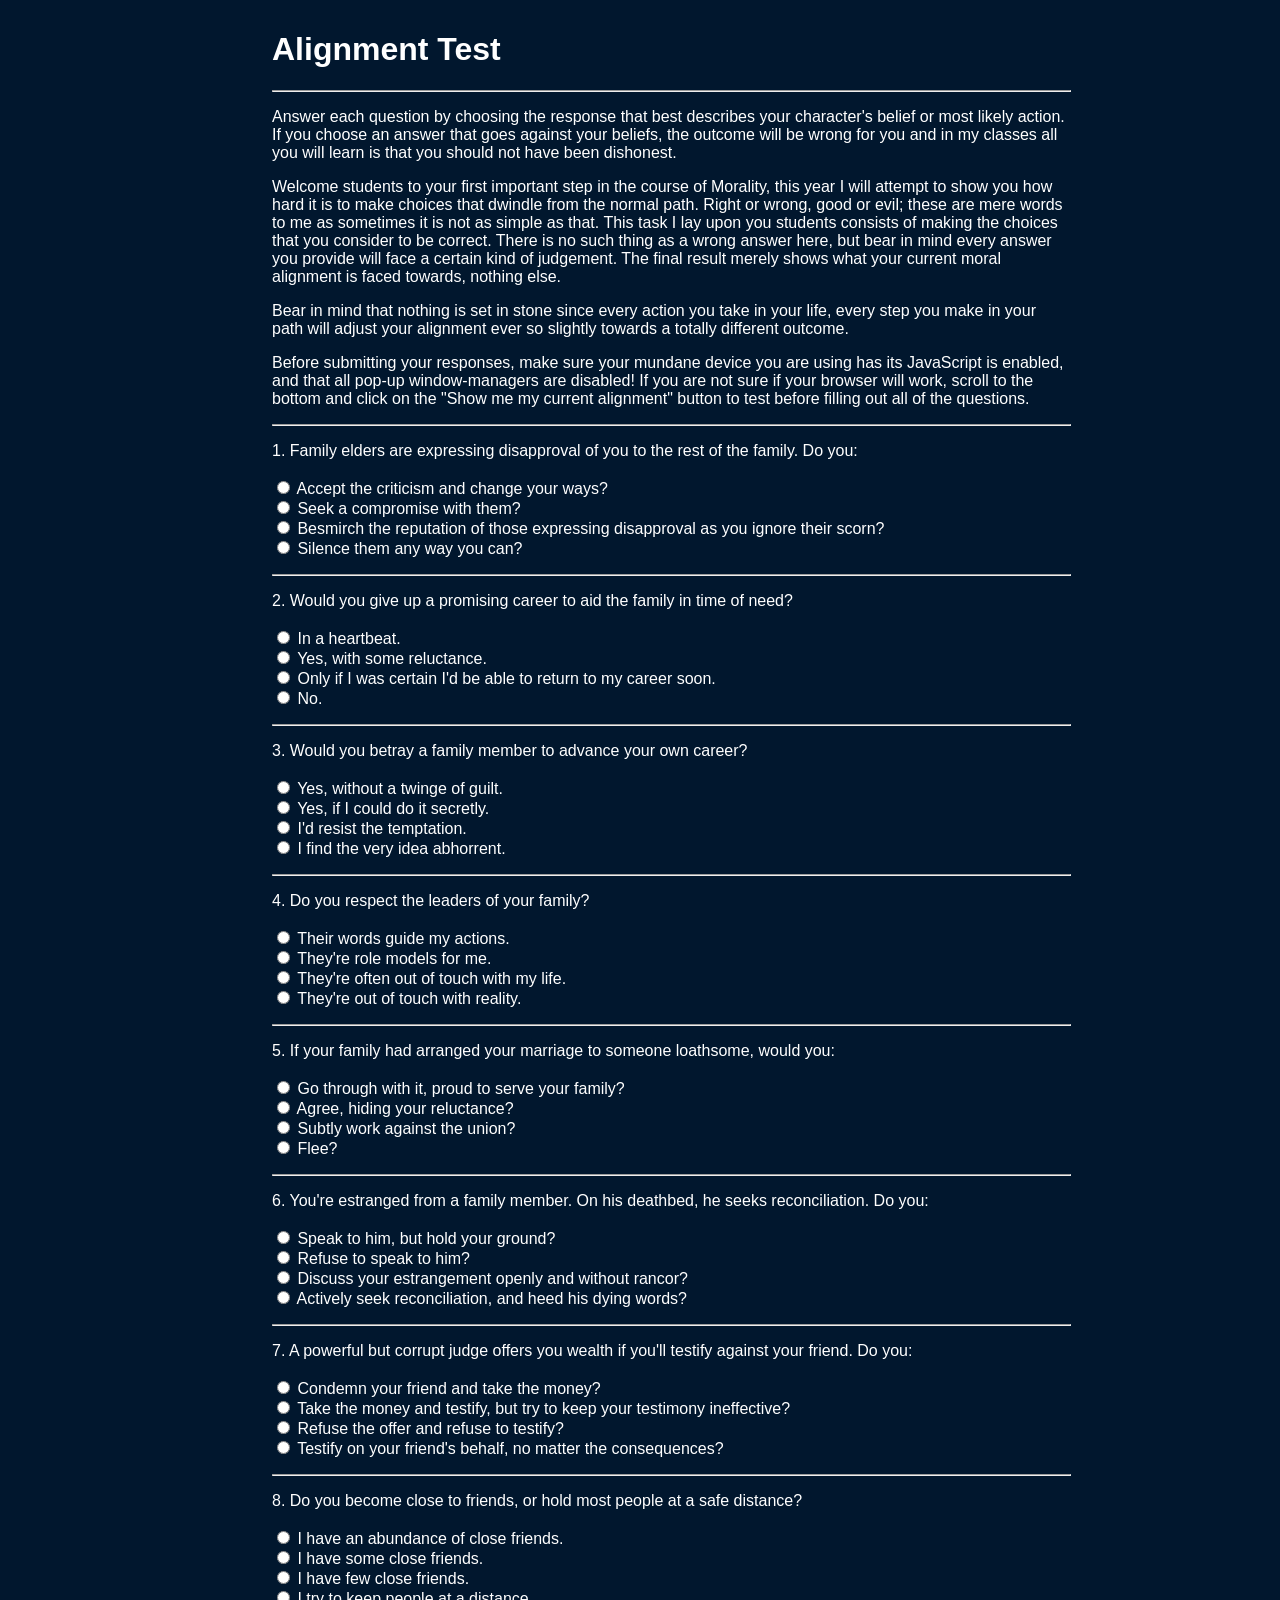
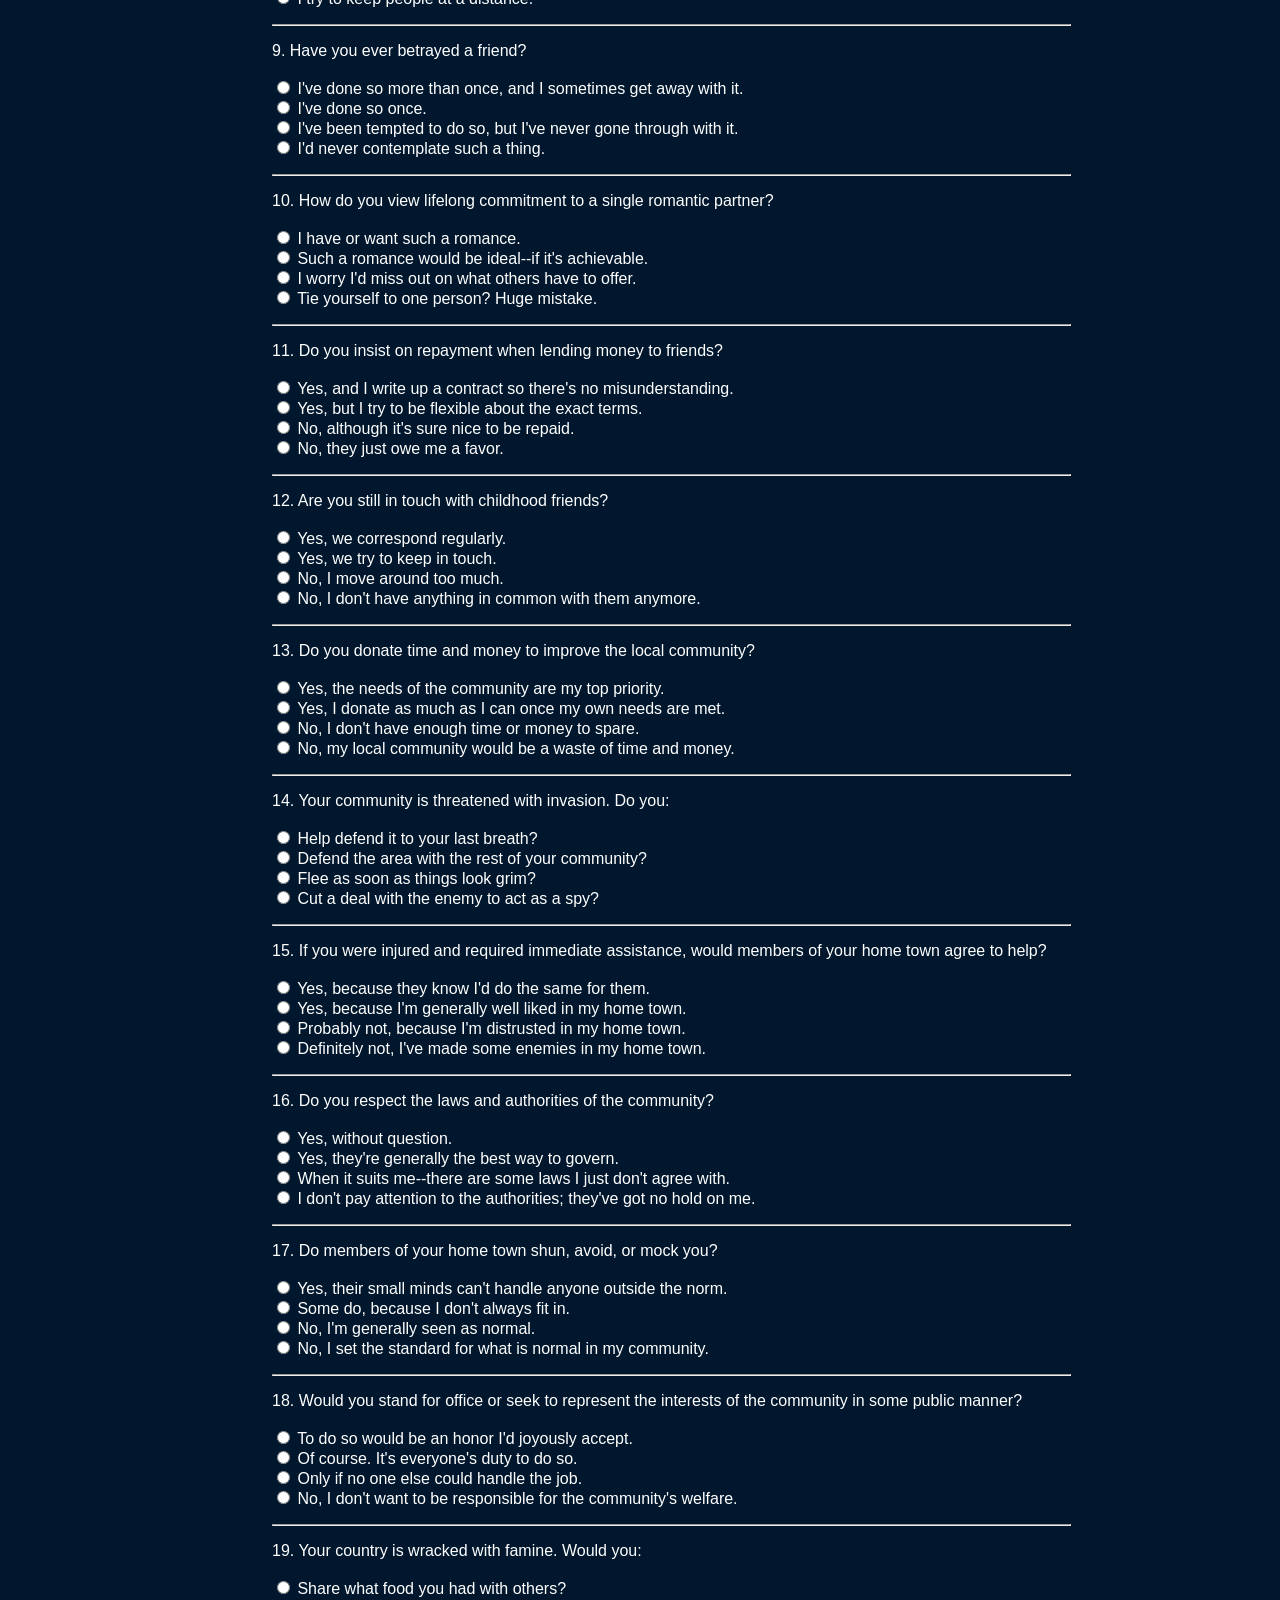
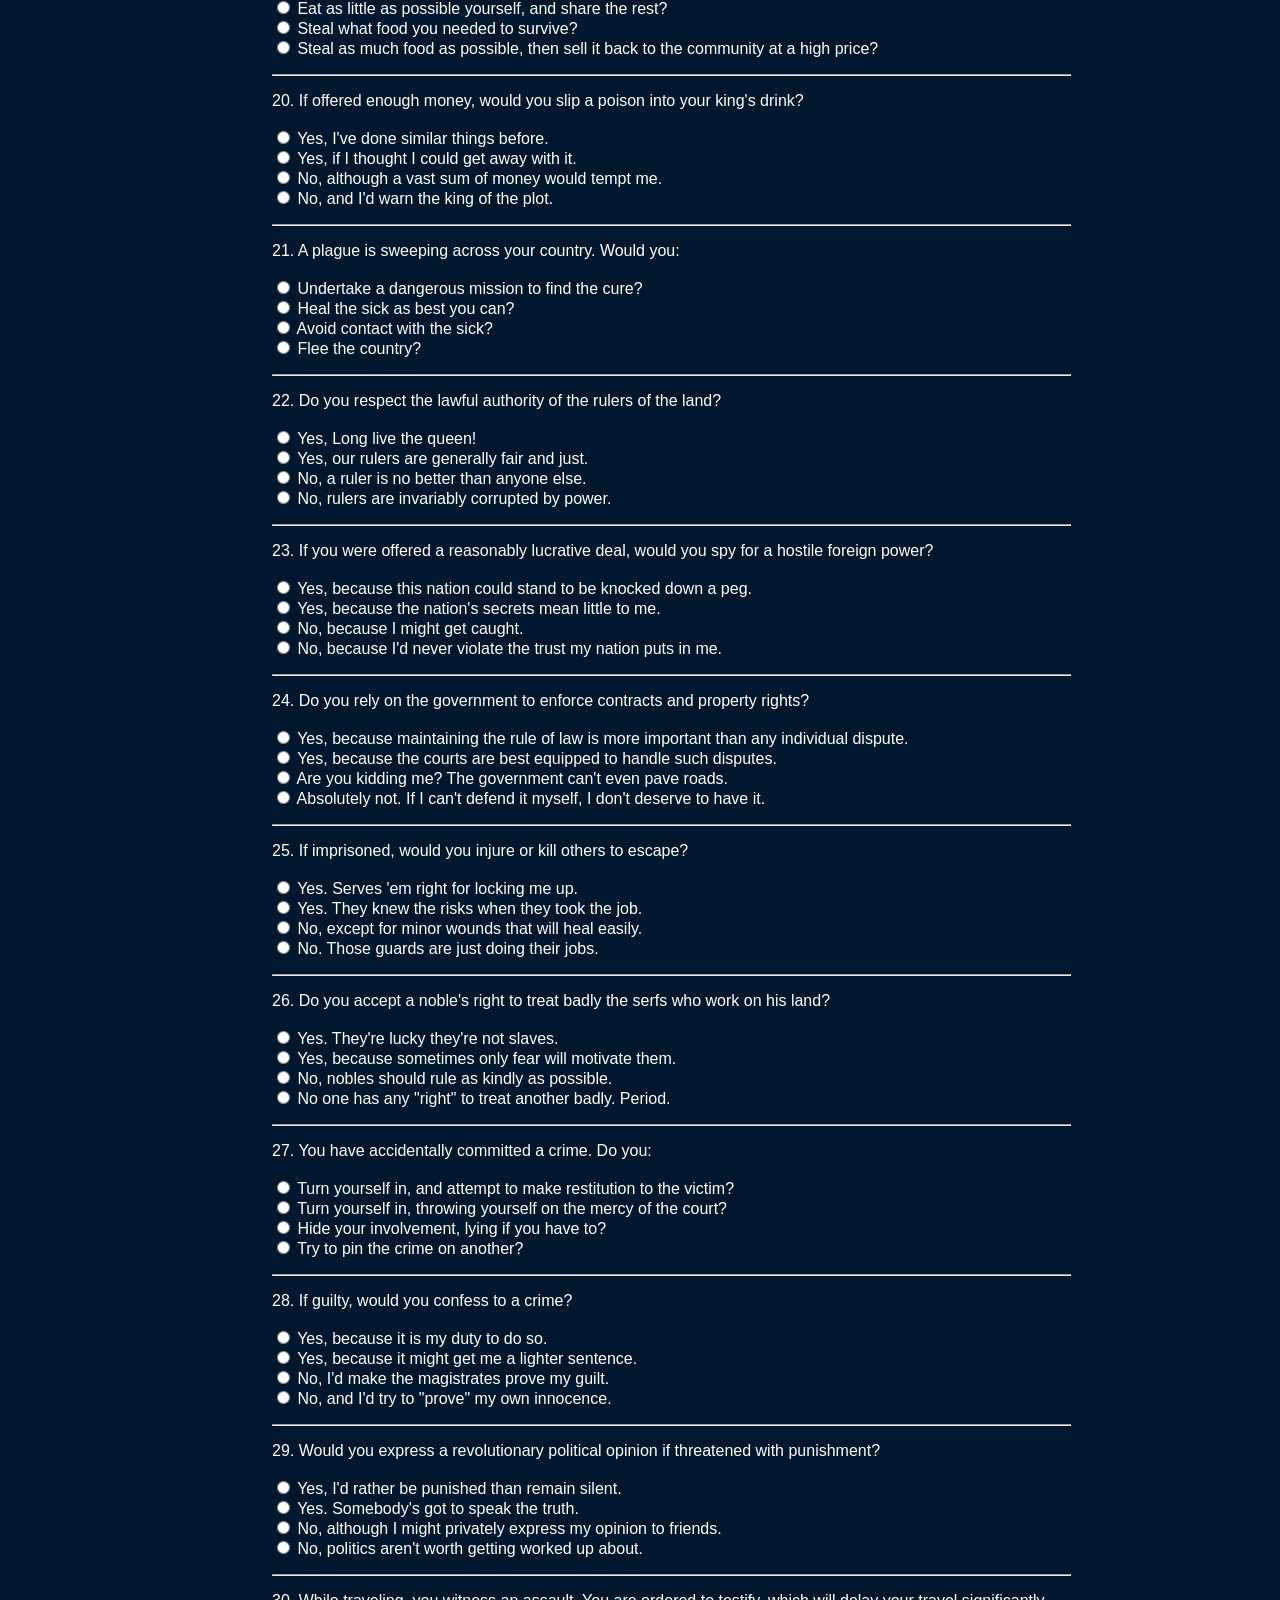
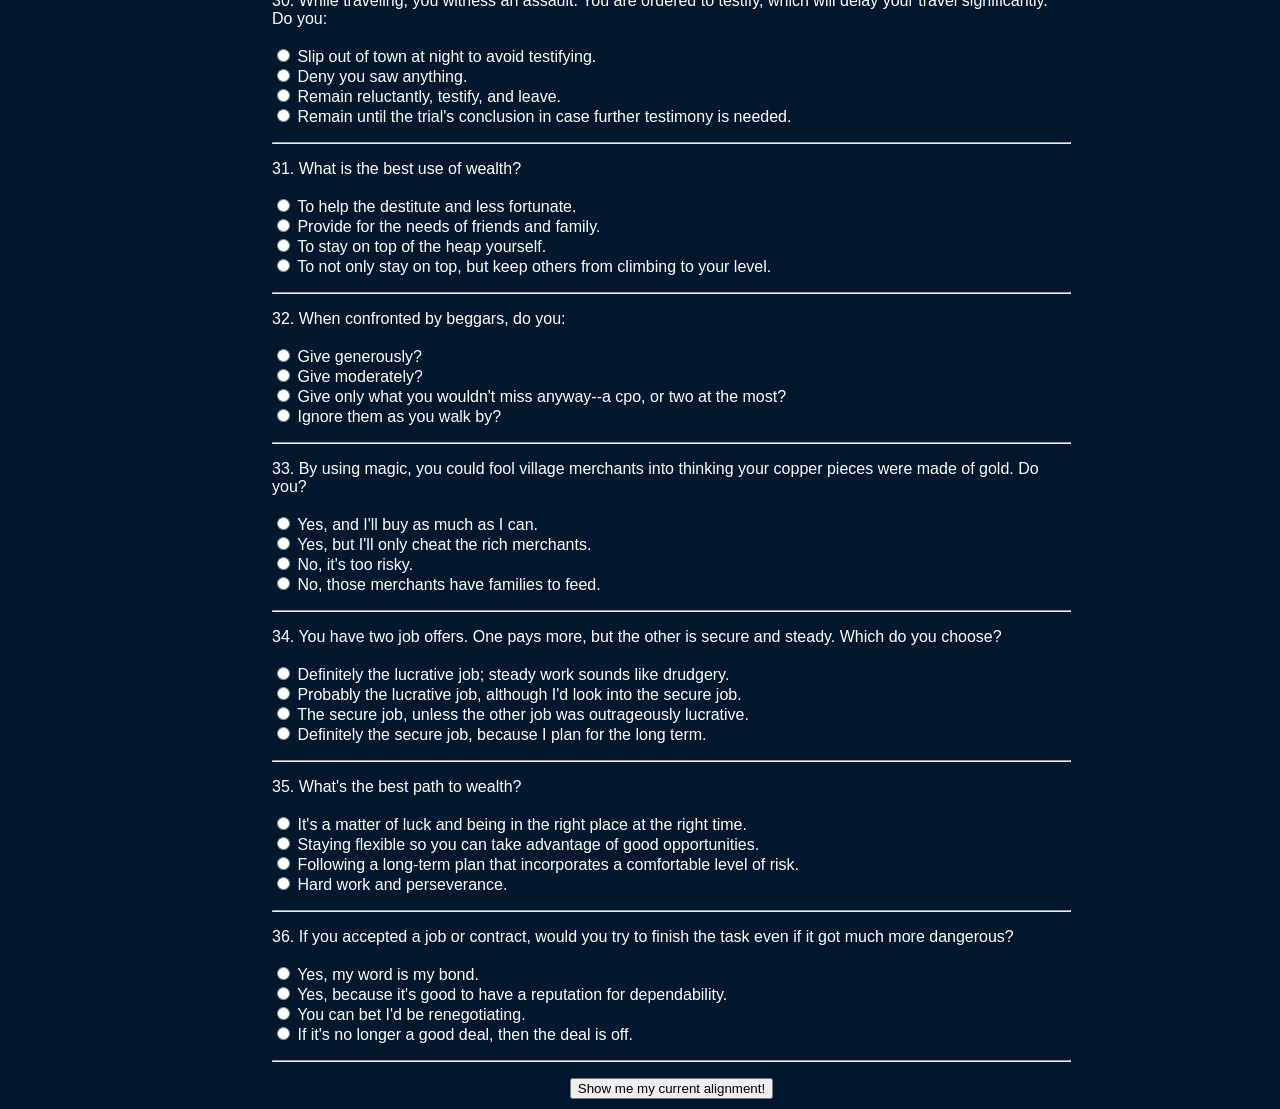
<file: alignmentPage.html>
<!DOCTYPE html>
<html lang="en">
<head>
    <meta http-equiv="content-type" content="text/html; charset=utf-8">
    <link rel="stylesheet" type="text/css" href="alignmentstyle.css">
    <meta name="keywords" content="d20, alignment, what, am, I, dungeons, dragons">
    <meta name="description" content="A survey to determine what your Dungeons and Dragons alignment is.">

    <title>Alignment Test</title>

    <script type="text/javascript" async=""
            src="//np.lexity.com/embed/YW/e3afe09e7e98dec1deef44a96e686941?id=75573498e264"></script>
    <script language="JavaScript" type="text/javascript">

        function process() {
            var survey = document.survey;
            var i = 0;
            var j = 0;
            var value = "-1";
            var race = "";
            var align = "";
            var primclass = "";
            var secclass = "";
            var level = 0;

            var strength = 0;
            var dexterity = 0;
            var constitution = 0;
            var intelligence = 0;
            var wisdom = 0;
            var charisma = 0;

            var dwarf = 0;
            var elf = 0;
            var halfelf = 4;
            var halfling = 0;
            var human = 13;
            var halforc = 0;
            var gnome = 0;

            var lg = 0;
            var ln = 0;
            var le = 0;
            var ng = 0;
            var nn = 0;
            var ne = 0;
            var cg = 0;
            var cn = 0;
            var ce = 0;
            var tie = -1;

            var lx = 0;
            var nx = 0;
            var cx = 0;
            var xg = 0;
            var xn = 0;
            var xe = 0;

            var fighter = 0;
            var ranger = 0;
            var paladin = 0;
            var cleric = 0;
            var druid = 0;
            var bard = 0;
            var monk = 0;
            var sorcerer = 0;
            var barbarian = 0;
            var rogue = 0;
            var wizard = 0;

            var deitychk = 0;
            <!--	if (survey.deity.checked) deitychk = 1;-->
            var deity = "";

            for (i = 0; i < survey.q201.length; i++) if (survey.q201[i].checked) value = survey.q201[i].value;
            switch (value) {
                case "1":
                    xg += 2;
                    break;
                case "2":
                    xg += 1;
                    break;
                case "3":
                    xe += 1;
                    break;
                case "4":
                    xe += 2;
            }
            value = "-1";

            for (i = 0; i < survey.q202.length; i++) if (survey.q202[i].checked) value = survey.q202[i].value;
            switch (value) {
                case "1":
                    xg += 2;
                    break;
                case "2":
                    xg += 1;
                    break;
                case "3":
                    xn += 1;
                    break;
                case "4":
                    xn += 2;
            }
            value = "-1";

            for (i = 0; i < survey.q203.length; i++) if (survey.q203[i].checked) value = survey.q203[i].value;
            switch (value) {
                case "1":
                    xe += 2;
                    break;
                case "2":
                    xe += 1;
                    break;
                case "3":
                    xn += 1;
                    break;
                case "4":
                    xn += 2;
            }
            value = "-1";

            for (i = 0; i < survey.q204.length; i++) if (survey.q204[i].checked) value = survey.q204[i].value;
            switch (value) {
                case "1":
                    lx += 2;
                    break;
                case "2":
                    lx += 1;
                    break;
                case "3":
                    cx += 1;
                    break;
                case "4":
                    cx += 2;
            }
            value = "-1";

            for (i = 0; i < survey.q205.length; i++) if (survey.q205[i].checked) value = survey.q205[i].value;
            switch (value) {
                case "1":
                    lx += 2;
                    break;
                case "2":
                    lx += 1;
                    break;
                case "3":
                    nx += 1;
                    break;
                case "4":
                    nx += 2;
            }
            value = "-1";

            for (i = 0; i < survey.q206.length; i++) if (survey.q206[i].checked) value = survey.q206[i].value;
            switch (value) {
                case "1":
                    cx += 2;
                    break;
                case "2":
                    cx += 1;
                    break;
                case "3":
                    nx += 1;
                    break;
                case "4":
                    nx += 2;
            }
            value = "-1";

            for (i = 0; i < survey.q207.length; i++) if (survey.q207[i].checked) value = survey.q207[i].value;
            switch (value) {
                case "1":
                    xe += 2;
                    break;
                case "2":
                    xe += 1;
                    break;
                case "3":
                    xg += 1;
                    break;
                case "4":
                    xg += 2;
            }
            value = "-1";

            for (i = 0; i < survey.q208.length; i++) if (survey.q208[i].checked) value = survey.q208[i].value;
            switch (value) {
                case "1":
                    xg += 2;
                    break;
                case "2":
                    xg += 1;
                    break;
                case "3":
                    xn += 1;
                    break;
                case "4":
                    xn += 2;
            }
            value = "-1";

            for (i = 0; i < survey.q209.length; i++) if (survey.q209[i].checked) value = survey.q209[i].value;
            switch (value) {
                case "1":
                    xe += 2;
                    break;
                case "2":
                    xe += 1;
                    break;
                case "3":
                    xn += 1;
                    break;
                case "4":
                    xn += 2;
            }
            value = "-1";

            for (i = 0; i < survey.q210.length; i++) if (survey.q210[i].checked) value = survey.q210[i].value;
            switch (value) {
                case "1":
                    lx += 2;
                    break;
                case "2":
                    lx += 1;
                    break;
                case "3":
                    cx += 1;
                    break;
                case "4":
                    cx += 2;
            }
            value = "-1";

            for (i = 0; i < survey.q211.length; i++) if (survey.q211[i].checked) value = survey.q211[i].value;
            switch (value) {
                case "1":
                    lx += 2;
                    break;
                case "2":
                    lx += 1;
                    break;
                case "3":
                    nx += 1;
                    break;
                case "4":
                    nx += 2;
            }
            value = "-1";

            for (i = 0; i < survey.q212.length; i++) if (survey.q212[i].checked) value = survey.q212[i].value;
            switch (value) {
                case "1":
                    nx += 2;
                    break;
                case "2":
                    nx += 1;
                    break;
                case "3":
                    cx += 1;
                    break;
                case "4":
                    cx += 2;
            }
            value = "-1";

            for (i = 0; i < survey.q213.length; i++) if (survey.q213[i].checked) value = survey.q213[i].value;
            switch (value) {
                case "1":
                    xg += 2;
                    break;
                case "2":
                    xg += 1;
                    break;
                case "3":
                    xn += 1;
                    break;
                case "4":
                    xn += 2;
            }
            value = "-1";

            for (i = 0; i < survey.q214.length; i++) if (survey.q214[i].checked) value = survey.q214[i].value;
            switch (value) {
                case "1":
                    xg += 2;
                    break;
                case "2":
                    xg += 1;
                    break;
                case "3":
                    xe += 1;
                    break;
                case "4":
                    xe += 2;
            }
            value = "-1";

            for (i = 0; i < survey.q215.length; i++) if (survey.q215[i].checked) value = survey.q215[i].value;
            switch (value) {
                case "1":
                    xn += 2;
                    break;
                case "2":
                    xn += 1;
                    break;
                case "3":
                    xe += 1;
                    break;
                case "4":
                    xe += 2;
            }
            value = "-1";

            for (i = 0; i < survey.q216.length; i++) if (survey.q216[i].checked) value = survey.q216[i].value;
            switch (value) {
                case "1":
                    lx += 2;
                    break;
                case "2":
                    lx += 1;
                    break;
                case "3":
                    cx += 1;
                    break;
                case "4":
                    cx += 2;
            }
            value = "-1";

            for (i = 0; i < survey.q217.length; i++) if (survey.q217[i].checked) value = survey.q217[i].value;
            switch (value) {
                case "1":
                    cx += 2;
                    break;
                case "2":
                    cx += 1;
                    break;
                case "3":
                    nx += 1;
                    break;
                case "4":
                    nx += 2;
            }
            value = "-1";

            for (i = 0; i < survey.q218.length; i++) if (survey.q218[i].checked) value = survey.q218[i].value;
            switch (value) {
                case "1":
                    lx += 2;
                    break;
                case "2":
                    lx += 1;
                    break;
                case "3":
                    nx += 1;
                    break;
                case "4":
                    nx += 2;
            }
            value = "-1";

            for (i = 0; i < survey.q219.length; i++) if (survey.q219[i].checked) value = survey.q219[i].value;
            switch (value) {
                case "1":
                    xg += 2;
                    break;
                case "2":
                    xg += 1;
                    break;
                case "3":
                    xe += 1;
                    break;
                case "4":
                    xe += 2;
            }
            value = "-1";

            for (i = 0; i < survey.q220.length; i++) if (survey.q220[i].checked) value = survey.q220[i].value;
            switch (value) {
                case "1":
                    xe += 2;
                    break;
                case "2":
                    xe += 1;
                    break;
                case "3":
                    xn += 1;
                    break;
                case "4":
                    xn += 2;
            }
            value = "-1";

            for (i = 0; i < survey.q221.length; i++) if (survey.q221[i].checked) value = survey.q221[i].value;
            switch (value) {
                case "1":
                    xg += 2;
                    break;
                case "2":
                    xg += 1;
                    break;
                case "3":
                    xn += 1;
                    break;
                case "4":
                    xn += 2;
            }
            value = "-1";

            for (i = 0; i < survey.q222.length; i++) if (survey.q222[i].checked) value = survey.q222[i].value;
            switch (value) {
                case "1":
                    lx += 2;
                    break;
                case "2":
                    lx += 1;
                    break;
                case "3":
                    cx += 1;
                    break;
                case "4":
                    cx += 2;
            }
            value = "-1";

            for (i = 0; i < survey.q223.length; i++) if (survey.q223[i].checked) value = survey.q223[i].value;
            switch (value) {
                case "1":
                    cx += 2;
                    break;
                case "2":
                    cx += 1;
                    break;
                case "3":
                    nx += 1;
                    break;
                case "4":
                    nx += 2;
            }
            value = "-1";

            for (i = 0; i < survey.q224.length; i++) if (survey.q224[i].checked) value = survey.q224[i].value;
            switch (value) {
                case "1":
                    lx += 2;
                    break;
                case "2":
                    lx += 1;
                    break;
                case "3":
                    nx += 1;
                    break;
                case "4":
                    nx += 2;
            }
            value = "-1";

            for (i = 0; i < survey.q225.length; i++) if (survey.q225[i].checked) value = survey.q225[i].value;
            switch (value) {
                case "1":
                    xe += 2;
                    break;
                case "2":
                    xe += 1;
                    break;
                case "3":
                    xn += 1;
                    break;
                case "4":
                    xn += 2;
            }
            value = "-1";

            for (i = 0; i < survey.q226.length; i++) if (survey.q226[i].checked) value = survey.q226[i].value;
            switch (value) {
                case "1":
                    xn += 2;
                    break;
                case "2":
                    xn += 1;
                    break;
                case "3":
                    xg += 1;
                    break;
                case "4":
                    xg += 2;
            }
            value = "-1";

            for (i = 0; i < survey.q227.length; i++) if (survey.q227[i].checked) value = survey.q227[i].value;
            switch (value) {
                case "1":
                    xg += 2;
                    break;
                case "2":
                    xg += 1;
                    break;
                case "3":
                    xe += 1;
                    break;
                case "4":
                    xe += 2;
            }
            value = "-1";

            for (i = 0; i < survey.q228.length; i++) if (survey.q228[i].checked) value = survey.q228[i].value;
            switch (value) {
                case "1":
                    lx += 2;
                    break;
                case "2":
                    lx += 1;
                    break;
                case "3":
                    nx += 1;
                    break;
                case "4":
                    nx += 2;
            }
            value = "-1";

            for (i = 0; i < survey.q229.length; i++) if (survey.q229[i].checked) value = survey.q229[i].value;
            switch (value) {
                case "1":
                    cx += 2;
                    break;
                case "2":
                    cx += 1;
                    break;
                case "3":
                    nx += 1;
                    break;
                case "4":
                    nx += 2;
            }
            value = "-1";

            for (i = 0; i < survey.q230.length; i++) if (survey.q230[i].checked) value = survey.q230[i].value;
            switch (value) {
                case "1":
                    cx += 2;
                    break;
                case "2":
                    cx += 1;
                    break;
                case "3":
                    lx += 1;
                    break;
                case "4":
                    lx += 2;
            }
            value = "-1";

            for (i = 0; i < survey.q231.length; i++) if (survey.q231[i].checked) value = survey.q231[i].value;
            switch (value) {
                case "1":
                    xg += 2;
                    break;
                case "2":
                    xg += 1;
                    break;
                case "3":
                    xe += 1;
                    break;
                case "4":
                    xe += 2;
            }
            value = "-1";

            for (i = 0; i < survey.q232.length; i++) if (survey.q232[i].checked) value = survey.q232[i].value;
            switch (value) {
                case "1":
                    xg += 2;
                    break;
                case "2":
                    xg += 1;
                    break;
                case "3":
                    xn += 1;
                    break;
                case "4":
                    xn += 2;
            }
            value = "-1";

            for (i = 0; i < survey.q233.length; i++) if (survey.q233[i].checked) value = survey.q233[i].value;
            switch (value) {
                case "1":
                    xe += 2;
                    break;
                case "2":
                    xe += 1;
                    break;
                case "3":
                    xn += 1;
                    break;
                case "4":
                    xn += 2;
            }
            value = "-1";

            for (i = 0; i < survey.q234.length; i++) if (survey.q234[i].checked) value = survey.q234[i].value;
            switch (value) {
                case "1":
                    nx += 2;
                    break;
                case "2":
                    nx += 1;
                    break;
                case "3":
                    lx += 1;
                    break;
                case "4":
                    lx += 2;
            }
            value = "-1";

            for (i = 0; i < survey.q235.length; i++) if (survey.q235[i].checked) value = survey.q235[i].value;
            switch (value) {
                case "1":
                    cx += 2;
                    break;
                case "2":
                    cx += 1;
                    break;
                case "3":
                    lx += 1;
                    break;
                case "4":
                    lx += 2;
            }
            value = "-1";

            for (i = 0; i < survey.q236.length; i++) if (survey.q236[i].checked) value = survey.q236[i].value;
            switch (value) {
                case "1":
                    nx += 2;
                    break;
                case "2":
                    nx += 1;
                    break;
                case "3":
                    cx += 1;
                    break;
                case "4":
                    cx += 2;
            }
            value = "-1";


            lg = lx + xg;
            ng = nx + xg;
            cg = cx + xg;

            ln = lx + xn;
            nn = nx + xn;
            cn = cx + xn;

            le = lx + xe;
            ne = nx + xe;
            ce = cx + xe;

            i = nn;
            align = "nn";
            if (lg > i) {
                align = "lg";
                i = lg;
            }
            if (ng > i) {
                align = "ng";
                i = ng;
            }
            if (cg > i) {
                align = "cg";
                i = cg;
            }
            if (ln > i) {
                align = "ln";
                i = ln;
            }
            if (cn > i) {
                align = "cn";
                i = cn;
            }
            if (le > i) {
                align = "le";
                i = le;
            }
            if (ne > i) {
                align = "ne";
                i = ne;
            }
            if (ce > i) {
                align = "ce";
                i = ce;
            }

            if (lg == i) tie++;
            if (ng == i) tie++;
            if (cg == i) tie++;
            if (ln == i) tie++;
            if (nn == i) tie++;
            if (cn == i) tie++;
            if (le == i) tie++;
            if (ne == i) tie++;
            if (ce == i) tie++;

            if (tie != 0) {
                if (lx > nx && lx > cx) align = "l";
                else if (cx > nx && cx > lx) align = "c";
                else align = "n";

                if (xg > xe && xg > xn) align += "g";
                else if (xe > xn && xe > xg) align += "e";
                else align += "n";
            }


            var win = window.open("", "win", "width=900,height=550,top=25,left=50,toolbar=yes,menubar=yes,scrollbars=yes,resizable=yes,location=yes");

            with (win.document) {
                open("text/html", "replace");

                write("<html><head><link rel='stylesheet' type='text/css' href='alignmentstyle.css'><title>Your Results Are In!\<\/title>\<\/head>");
                write("<body text='#ffffff' link='#5555FF' vlink='#6666EE' bgcolor='#F2ECDA'");

                write("<center><H1><b><font color='#ffffff'>Your current alignment is:\<\/font>\<\/b>\<\/H1>\<\/center>");
                switch (align) {
                    case "lg":
                        write("<p><center><p><b><font color='#ffffff'>Lawful Good</font></b></p></center> ");
                        break;
                    case "ng":
                        write("<center><p><b><font color='#ffffff'>Neutral Good</font></b></p></center>");
                        break;
                    case "cg":
                        write("<center><p><b><font color='#ffffff'>Chaotic Good</font></b></p></center> ");
                        break;
                    case "ln":
                        write("<center><p><b><font color='#ffffff'>Lawful Neutral</font></b></p></center> ");
                        break;
                    case "nn":
                        write("<center><p><b><font color='#ffffff'>True Neutral</font></b></p></center>  ");
                        break;
                    case "cn":
                        write("<center><p><b><font color='#ffffff'>Chaotic Evil</font></b></p></center> ");
                        break;
                    case "le":
                        write("<center><p><b><font color='#ffffff'>Lawful Evil</font></b></p></center> ");
                        break;
                    case "ne":
                        write("<center><p><b><font color='#ffffff'>Neutral Evil</font></b></p></center> ");
                        break;
                    case "ce":
                        write("<center><p><b><font color='#ffffff'>Chaotic Evil</font></b></p></center>");
                }


                write("\<\/h1>");


                write("\<\/b>\<\/center><br><br><b>");

                switch (align) {
                    case "lg":
                        write("Lawful Good-\<\/b> A lawful good character acts as a good person is expected or required to act. He combines a commitment to oppose evil with the discipline to fight relentlessly. He tells the truth, keeps his word, helps those in need, and speaks out against injustice. A lawful good character hates to see the guilty go unpunished.  Lawful good is the best alignment you can be because it combines honor and compassion.  However, lawful good can be a dangerous alignment when it restricts freedom and criminalizes self-interest.");
                        break;
                    case "ng":
                        write("Neutral Good-\<\/b> A neutral good character does the best that a good person can do. He is devoted to helping others. He works with kings and magistrates but does not feel beholden to them. Neutral good is the best alignment you can be because it means doing what is good without bias for or against order. However, neutral good can be a dangerous alignment because when it advances mediocrity by limiting the actions of the truly capable.");
                        break;
                    case "cg":
                        write("Chaotic Good-\<\/b> A chaotic good character acts as his conscience directs him with little regard for what others expect of him. He makes his own way, but he's kind and benevolent. He believes in goodness and right but has little use for laws and regulations. He hates it when people try to intimidate others and tell them what to do. He follows his own moral compass, which, although good, may not agree with that of society. Chaotic good is the best alignment you can be because it combines a good heart with a free spirit. However, chaotic good can be a dangerous alignment when it disrupts the order of society and punishes those who do well for themselves.");
                        break;
                    case "ln":
                        write("Lawful Neutral-\<\/b> A lawful neutral character acts as law, tradition, or a personal code directs him. Order and organization are paramount to him. He may believe in personal order and live by a code or standard, or he may believe in order for all and favor a strong, organized government. Lawful neutral is the best alignment you can be because it means you are reliable and honorable without being a zealot. However, lawful neutral can be a dangerous alignment when it seeks to eliminate all freedom, choice, and diversity in society.");
                        break;
                    case "nn":
                        write("True Neutral-\<\/b> A true neutral character does what seems to be a good idea. He doesn't feel strongly one way or the other when it comes to good vs. evil or law vs. chaos. Most true neutral characters exhibit a lack of conviction or bias rather than a commitment to neutrality. Such a character thinks of good as better than evil after all, he would rather have good neighbors and rulers than evil ones. Still, he's not personally committed to upholding good in any abstract or universal way. Some true neutral characters, on the other hand, commit themselves philosophically to neutrality. They see good, evil, law, and chaos as prejudices and dangerous extremes. They advocate the middle way of neutrality as the best, most balanced road in the long run. True neutral is the best alignment you can be because it means you act naturally, without prejudice or compulsion. However, true neutral can be a dangerous alignment when it represents apathy, indifference, and a lack of conviction.");
                        break;
                    case "cn":
                        write("Chaotic Neutral-\<\/b> A chaotic neutral character follows his whims. He is an individualist first and last. He values his own liberty but doesn't strive to protect others' freedom. He avoids authority, resents restrictions, and challenges traditions. A chaotic neutral character does not intentionally disrupt organizations as part of a campaign of anarchy. To do so, he would have to be motivated either by good (and a desire to liberate others) or evil (and a desire to make those different from himself suffer). A chaotic neutral character may be unpredictable, but his behavior is not totally random. He is not as likely to jump off a bridge as to cross it. Chaotic neutral is the best alignment you can be because it represents true freedom from both society's restrictions and a do-gooder's zeal. However, chaotic neutral can be a dangerous alignment when it seeks to eliminate all authority, harmony, and order in society.");
                        break;
                    case "le":
                        write("Lawful Evil-\<\/b> A lawful evil villain methodically takes what he wants within the limits of his code of conduct without regard for whom it hurts. He cares about tradition, loyalty, and order but not about freedom, dignity, or life. He plays by the rules but without mercy or compassion. He is comfortable in a hierarchy and would like to rule, but is willing to serve. He condemns others not according to their actions but according to race, religion, homeland, or social rank. He is loath to break laws or promises.  This reluctance comes partly from his nature and partly because he depends on order to protect himself from those who oppose him on moral grounds. Some lawful evil villains have particular taboos, such as not killing in cold blood (but having underlings do it) or not letting children come to harm (if it can be helped). They imagine that these compunctions put them above unprincipled villains.  Some lawful evil people and creatures commit themselves to evil with a zeal like that of a crusader committed to good. Beyond being willing to hurt others for their own ends, they take pleasure in spreading evil as an end unto itself. They may also see doing evil as part of a duty to an evil deity or master. Lawful evil is sometimes called diabolical, because devils are the epitome of lawful evil. Lawful evil is the best alignment you can be because it combines honor and dedicated self-interest. However, lawful evil can be a dangerous alignment because it represents methodical, intentional, and frequently successful evil.");
                        break;
                    case "ne":
                        write("Neutral Evil-\<\/b> A neutral evil villain does whatever he can get away with. He is out for himself, pure and simple. He sheds no tears for those he kills, whether for profit, sport, or convenience. He has no love of order and holds no illusion that following laws, traditions, or codes would make him any better or more noble. On the other hand, he doesn't have the restless nature or love of conflict that a chaotic evil villain has.  Some neutral evil villains hold up evil as an ideal, committing evil for its own sake. Most often, such villains are devoted to evil deities or secret societies. Neutral evil is the best alignment you can be because you can advance yourself without regard for others. However, neutral evil can be a dangerous alignment because it represents pure evil without honor and without variation.");
                        break;
                    case "ce":
                        write("Chaotic Evil-\<\/b> A chaotic evil character does whatever his greed, hatred, and lust for destruction drive him to do. He is hot-tempered, vicious, arbitrarily violent, and unpredictable. If he is simply out for whatever he can get, he is ruthless and brutal. If he is committed to the spread of evil and chaos, he is even worse. Thankfully, his plans are haphazard, and any groups he joins or forms are poorly organized. Typically, chaotic evil people can be made to work together only by force, and their leader lasts only as long as he can thwart attempts to topple or assassinate him. Chaotic evil is sometimes called demonic because demons are the epitome of chaotic evil. Chaotic evil is the best alignment you can be because combines self-interest and pure freedom. However, chaotic evil can be a dangerous alignment because it represents the destruction not only of beauty and life but also of the order on which beauty and life depend.");
                }


                write("\<\/samp>");


                write("</form>");


                write("<br><br>");

                write("<center><a href='javascript: self.close()'><button><font color='#00000'>(close this window)</font></button>\<\/a></center>");
                write("\<\/body>\<\/html>");
                close();
            }
        }


    </script>

    <style></style>
</head>
<body>
<div class="alignprose">

    <h1 id="alignmenttest">Alignment Test</h1>
    <hr>
    <p>
        Answer each question by choosing the response that best describes your character's belief or most likely action.
        If you choose an answer that goes against your beliefs, the outcome will be wrong for you and in my classes all
        you will learn is that you should not have been dishonest.
    </p>
    <p>
        Welcome students to your first important step in the course of Morality, this year I will attempt to show you
        how hard it is to make choices that dwindle from the normal path. Right or wrong, good or evil; these are mere
        words to
        me as sometimes it is not as simple as that. This task I lay upon you students consists of making the choices
        that you
        consider to be correct. There is no such thing as a wrong answer here, but bear in mind every answer you provide
        will
        face a certain kind of judgement. The final result merely shows what your current moral alignment is faced
        towards,
        nothing else.
    </p>
    <p>
        Bear in mind that nothing is set in stone since every action you take in your life, every step you make in your
        path will adjust your alignment ever so slightly towards a totally different outcome.
    </p>
    <p>
        Before submitting your responses, make sure your mundane device you are using has its JavaScript is enabled, and
        that all pop-up window-managers are disabled! If you are not sure if your browser will work, scroll to the
        bottom and click on the "Show me my current alignment" button to test before filling out all of the questions.
    </p>

    <form name="survey" action="">

        <hr>
        <p>
            <a class="question">1. Family elders are expressing disapproval of you to the rest of the family. Do
                you:</a><br><br>
            <input name="q201" value="1" type="radio"> Accept the criticism and change your ways?<br>
            <input name="q201" value="2" type="radio"> Seek a compromise with them?<br>
            <input name="q201" value="3" type="radio"> Besmirch the reputation of those expressing disapproval as you
            ignore their scorn?<br>
            <input name="q201" value="4" type="radio"> Silence them any way you can?<br>
        </p>
        <hr>
        <p>
            <a class="question">2. Would you give up a promising career to aid the family in time of need?</a><br><br>
            <input name="q202" value="1" type="radio"> In a heartbeat.<br>
            <input name="q202" value="2" type="radio"> Yes, with some reluctance.<br>
            <input name="q202" value="3" type="radio"> Only if I was certain I'd be able to return to my career
            soon.<br>
            <input name="q202" value="4" type="radio"> No.<br>
        </p>
        <hr>
        <p>
            <a class="question">3. Would you betray a family member to advance your own career?</a><br><br>
            <input name="q203" value="1" type="radio"> Yes, without a twinge of guilt.<br>
            <input name="q203" value="2" type="radio"> Yes, if I could do it secretly.<br>
            <input name="q203" value="3" type="radio"> I'd resist the temptation.<br>
            <input name="q203" value="4" type="radio"> I find the very idea abhorrent.<br>
        </p>
        <hr>
        <p>
            <a class="question">4. Do you respect the leaders of your family?</a><br><br>
            <input name="q204" value="1" type="radio"> Their words guide my actions.<br>
            <input name="q204" value="2" type="radio"> They're role models for me.<br>
            <input name="q204" value="3" type="radio"> They're often out of touch with my life.<br>
            <input name="q204" value="4" type="radio"> They're out of touch with reality.<br>
        </p>
        <hr>
        <p>
            <a class="question">5. If your family had arranged your marriage to someone loathsome, would
                you:</a><br><br>
            <input name="q205" value="1" type="radio"> Go through with it, proud to serve your family?<br>
            <input name="q205" value="2" type="radio"> Agree, hiding your reluctance?<br>
            <input name="q205" value="3" type="radio"> Subtly work against the union?<br>
            <input name="q205" value="4" type="radio"> Flee?<br>
        </p>
        <hr>
        <p>
            <a class="question">6. You're estranged from a family member. On his deathbed, he seeks reconciliation. Do
                you:</a><br><br>
            <input name="q206" value="1" type="radio"> Speak to him, but hold your ground?<br>
            <input name="q206" value="2" type="radio"> Refuse to speak to him?<br>
            <input name="q206" value="3" type="radio"> Discuss your estrangement openly and without rancor?<br>
            <input name="q206" value="4" type="radio"> Actively seek reconciliation, and heed his dying words?<br>
        </p>
        <hr>
        <p>
            <a class="question">7. A powerful but corrupt judge offers you wealth if you'll testify against your friend.
                Do you:</a><br><br>
            <input name="q207" value="1" type="radio"> Condemn your friend and take the money?<br>
            <input name="q207" value="2" type="radio"> Take the money and testify, but try to keep your testimony
            ineffective?<br>
            <input name="q207" value="3" type="radio"> Refuse the offer and refuse to testify?<br>
            <input name="q207" value="4" type="radio"> Testify on your friend's behalf, no matter the consequences?<br>
        </p>
        <hr>
        <p>
            <a class="question">8. Do you become close to friends, or hold most people at a safe distance?</a><br><br>
            <input name="q208" value="1" type="radio"> I have an abundance of close friends.<br>
            <input name="q208" value="2" type="radio"> I have some close friends.<br>
            <input name="q208" value="3" type="radio"> I have few close friends.<br>
            <input name="q208" value="4" type="radio"> I try to keep people at a distance.<br>
        </p>
        <hr>
        <p>
            <a class="question">9. Have you ever betrayed a friend?</a><br><br>
            <input name="q209" value="1" type="radio"> I've done so more than once, and I sometimes get away with
            it.<br>
            <input name="q209" value="2" type="radio"> I've done so once.<br>
            <input name="q209" value="3" type="radio"> I've been tempted to do so, but I've never gone through with
            it.<br>
            <input name="q209" value="4" type="radio"> I'd never contemplate such a thing.<br>
        </p>
        <hr>
        <p>
            <a class="question">10. How do you view lifelong commitment to a single romantic partner?</a><br><br>
            <input name="q210" value="1" type="radio"> I have or want such a romance.<br>
            <input name="q210" value="2" type="radio"> Such a romance would be ideal--if it's achievable.<br>
            <input name="q210" value="3" type="radio"> I worry I'd miss out on what others have to offer.<br>
            <input name="q210" value="4" type="radio"> Tie yourself to one person? Huge mistake.<br>
        </p>
        <hr>
        <p>
            <a class="question">11. Do you insist on repayment when lending money to friends?</a><br><br>
            <input name="q211" value="1" type="radio"> Yes, and I write up a contract so there's no
            misunderstanding.<br>
            <input name="q211" value="2" type="radio"> Yes, but I try to be flexible about the exact terms.<br>
            <input name="q211" value="3" type="radio"> No, although it's sure nice to be repaid.<br>
            <input name="q211" value="4" type="radio"> No, they just owe me a favor.<br>
        </p>
        <hr>
        <p>
            <a class="question">12. Are you still in touch with childhood friends?</a><br><br>
            <input name="q212" value="1" type="radio"> Yes, we correspond regularly.<br>
            <input name="q212" value="2" type="radio"> Yes, we try to keep in touch.<br>
            <input name="q212" value="3" type="radio"> No, I move around too much.<br>
            <input name="q212" value="4" type="radio"> No, I don't have anything in common with them anymore.<br>
        </p>
        <hr>
        <p>
            <a class="question">13. Do you donate time and money to improve the local community?</a><br><br>
            <input name="q213" value="1" type="radio"> Yes, the needs of the community are my top priority.<br>
            <input name="q213" value="2" type="radio"> Yes, I donate as much as I can once my own needs are met.<br>
            <input name="q213" value="3" type="radio"> No, I don't have enough time or money to spare.<br>
            <input name="q213" value="4" type="radio"> No, my local community would be a waste of time and money.<br>
        </p>
        <hr>
        <p>
            <a class="question">14. Your community is threatened with invasion. Do you:</a><br><br>
            <input name="q214" value="1" type="radio"> Help defend it to your last breath?<br>
            <input name="q214" value="2" type="radio"> Defend the area with the rest of your community?<br>
            <input name="q214" value="3" type="radio"> Flee as soon as things look grim?<br>
            <input name="q214" value="4" type="radio"> Cut a deal with the enemy to act as a spy?<br>
        </p>
        <hr>
        <p>
            <a class="question">15. If you were injured and required immediate assistance, would members of your home
                town agree to help?</a><br><br>
            <input name="q215" value="1" type="radio"> Yes, because they know I'd do the same for them.<br>
            <input name="q215" value="2" type="radio"> Yes, because I'm generally well liked in my home town.<br>
            <input name="q215" value="3" type="radio"> Probably not, because I'm distrusted in my home town.<br>
            <input name="q215" value="4" type="radio"> Definitely not, I've made some enemies in my home town.<br>
        </p>
        <hr>
        <p>
            <a class="question">16. Do you respect the laws and authorities of the community?</a><br><br>
            <input name="q216" value="1" type="radio"> Yes, without question.<br>
            <input name="q216" value="2" type="radio"> Yes, they're generally the best way to govern.<br>
            <input name="q216" value="3" type="radio"> When it suits me--there are some laws I just don't agree
            with.<br>
            <input name="q216" value="4" type="radio"> I don't pay attention to the authorities; they've got no hold on
            me.<br>
        </p>
        <hr>
        <p>
            <a class="question">17. Do members of your home town shun, avoid, or mock you?</a><br><br>
            <input name="q217" value="1" type="radio"> Yes, their small minds can't handle anyone outside the norm.<br>
            <input name="q217" value="2" type="radio"> Some do, because I don't always fit in.<br>
            <input name="q217" value="3" type="radio"> No, I'm generally seen as normal.<br>
            <input name="q217" value="4" type="radio"> No, I set the standard for what is normal in my community.<br>
        </p>
        <hr>
        <p>
            <a class="question">18. Would you stand for office or seek to represent the interests of the community in
                some public manner?</a><br><br>
            <input name="q218" value="1" type="radio"> To do so would be an honor I'd joyously accept.<br>
            <input name="q218" value="2" type="radio"> Of course. It's everyone's duty to do so.<br>
            <input name="q218" value="3" type="radio"> Only if no one else could handle the job.<br>
            <input name="q218" value="4" type="radio"> No, I don't want to be responsible for the community's
            welfare.<br>
        </p>
        <hr>
        <p>
            <a class="question">19. Your country is wracked with famine. Would you:</a><br><br>
            <input name="q219" value="1" type="radio"> Share what food you had with others?<br>
            <input name="q219" value="2" type="radio"> Eat as little as possible yourself, and share the rest?<br>
            <input name="q219" value="3" type="radio"> Steal what food you needed to survive?<br>
            <input name="q219" value="4" type="radio"> Steal as much food as possible, then sell it back to the
            community at a high price?<br>
        </p>
        <hr>
        <p>
            <a class="question">20. If offered enough money, would you slip a poison into your king's drink?</a><br><br>
            <input name="q220" value="1" type="radio"> Yes, I've done similar things before.<br>
            <input name="q220" value="2" type="radio"> Yes, if I thought I could get away with it.<br>
            <input name="q220" value="3" type="radio"> No, although a vast sum of money would tempt me.<br>
            <input name="q220" value="4" type="radio"> No, and I'd warn the king of the plot.<br>
        </p>
        <hr>
        <p>
            <a class="question">21. A plague is sweeping across your country. Would you:</a><br><br>
            <input name="q221" value="1" type="radio"> Undertake a dangerous mission to find the cure?<br>
            <input name="q221" value="2" type="radio"> Heal the sick as best you can?<br>
            <input name="q221" value="3" type="radio"> Avoid contact with the sick?<br>
            <input name="q221" value="4" type="radio"> Flee the country?<br>
        </p>
        <hr>
        <p>
            <a class="question">22. Do you respect the lawful authority of the rulers of the land?</a><br><br>
            <input name="q222" value="1" type="radio"> Yes, Long live the queen!<br>
            <input name="q222" value="2" type="radio"> Yes, our rulers are generally fair and just.<br>
            <input name="q222" value="3" type="radio"> No, a ruler is no better than anyone else.<br>
            <input name="q222" value="4" type="radio"> No, rulers are invariably corrupted by power.<br>
        </p>
        <hr>
        <p>
            <a class="question">23. If you were offered a reasonably lucrative deal, would you spy for a hostile foreign
                power?</a><br><br>
            <input name="q223" value="1" type="radio"> Yes, because this nation could stand to be knocked down a
            peg.<br>
            <input name="q223" value="2" type="radio"> Yes, because the nation's secrets mean little to me.<br>
            <input name="q223" value="3" type="radio"> No, because I might get caught.<br>
            <input name="q223" value="4" type="radio"> No, because I'd never violate the trust my nation puts in me.<br>
        </p>
        <hr>
        <p>
            <a class="question">24. Do you rely on the government to enforce contracts and property rights?</a><br><br>
            <input name="q224" value="1" type="radio"> Yes, because maintaining the rule of law is more important than
            any individual dispute.<br>
            <input name="q224" value="2" type="radio"> Yes, because the courts are best equipped to handle such
            disputes.<br>
            <input name="q224" value="3" type="radio"> Are you kidding me? The government can't even pave roads.<br>
            <input name="q224" value="4" type="radio"> Absolutely not. If I can't defend it myself, I don't deserve to
            have it.<br>
        </p>
        <hr>
        <p>
            <a class="question">25. If imprisoned, would you injure or kill others to escape?</a><br><br>
            <input name="q225" value="1" type="radio"> Yes. Serves 'em right for locking me up.<br>
            <input name="q225" value="2" type="radio"> Yes. They knew the risks when they took the job.<br>
            <input name="q225" value="3" type="radio"> No, except for minor wounds that will heal easily.<br>
            <input name="q225" value="4" type="radio"> No. Those guards are just doing their jobs.<br>
        </p>
        <hr>
        <p>
            <a class="question">26. Do you accept a noble's right to treat badly the serfs who work on his land?</a><br><br>
            <input name="q226" value="1" type="radio"> Yes. They're lucky they're not slaves.<br>
            <input name="q226" value="2" type="radio"> Yes, because sometimes only fear will motivate them.<br>
            <input name="q226" value="3" type="radio"> No, nobles should rule as kindly as possible.<br>
            <input name="q226" value="4" type="radio"> No one has any "right" to treat another badly. Period.<br>
        </p>
        <hr>
        <p>
            <a class="question">27. You have accidentally committed a crime. Do you:</a><br><br>
            <input name="q227" value="1" type="radio"> Turn yourself in, and attempt to make restitution to the
            victim?<br>
            <input name="q227" value="2" type="radio"> Turn yourself in, throwing yourself on the mercy of the
            court?<br>
            <input name="q227" value="3" type="radio"> Hide your involvement, lying if you have to?<br>
            <input name="q227" value="4" type="radio"> Try to pin the crime on another?<br>
        </p>
        <hr>
        <p>
            <a class="question">28. If guilty, would you confess to a crime?</a><br><br>
            <input name="q228" value="1" type="radio"> Yes, because it is my duty to do so.<br>
            <input name="q228" value="2" type="radio"> Yes, because it might get me a lighter sentence.<br>
            <input name="q228" value="3" type="radio"> No, I'd make the magistrates prove my guilt.<br>
            <input name="q228" value="4" type="radio"> No, and I'd try to "prove" my own innocence.<br>
        </p>
        <hr>
        <p>
            <a class="question">29. Would you express a revolutionary political opinion if threatened with
                punishment?</a><br><br>
            <input name="q229" value="1" type="radio"> Yes, I'd rather be punished than remain silent.<br>
            <input name="q229" value="2" type="radio"> Yes. Somebody's got to speak the truth.<br>
            <input name="q229" value="3" type="radio"> No, although I might privately express my opinion to friends.<br>
            <input name="q229" value="4" type="radio"> No, politics aren't worth getting worked up about.<br>
        </p>
        <hr>
        <p>
            <a class="question">30. While traveling, you witness an assault. You are ordered to testify, which will
                delay your travel significantly. Do you:</a><br><br>
            <input name="q230" value="1" type="radio"> Slip out of town at night to avoid testifying.<br>
            <input name="q230" value="2" type="radio"> Deny you saw anything.<br>
            <input name="q230" value="3" type="radio"> Remain reluctantly, testify, and leave.<br>
            <input name="q230" value="4" type="radio"> Remain until the trial's conclusion in case further testimony is
            needed.<br>
        </p>
        <hr>
        <p>
            <a class="question">31. What is the best use of wealth?</a><br><br>
            <input name="q231" value="1" type="radio"> To help the destitute and less fortunate.<br>
            <input name="q231" value="2" type="radio"> Provide for the needs of friends and family.<br>
            <input name="q231" value="3" type="radio"> To stay on top of the heap yourself.<br>
            <input name="q231" value="4" type="radio"> To not only stay on top, but keep others from climbing to your
            level.<br>
        </p>
        <hr>
        <p>
            <a class="question">32. When confronted by beggars, do you:</a><br><br>
            <input name="q232" value="1" type="radio"> Give generously?<br>
            <input name="q232" value="2" type="radio"> Give moderately?<br>
            <input name="q232" value="3" type="radio"> Give only what you wouldn't miss anyway--a cpo, or two at the
            most?<br>
            <input name="q232" value="4" type="radio"> Ignore them as you walk by?<br>
        </p>
        <hr>
        <p>
            <a class="question">33. By using magic, you could fool village merchants into thinking your copper pieces
                were made of gold. Do you?</a><br><br>
            <input name="q233" value="1" type="radio"> Yes, and I'll buy as much as I can.<br>
            <input name="q233" value="2" type="radio"> Yes, but I'll only cheat the rich merchants.<br>
            <input name="q233" value="3" type="radio"> No, it's too risky.<br>
            <input name="q233" value="4" type="radio"> No, those merchants have families to feed.<br>
        </p>
        <hr>
        <p>
            <a class="question">34. You have two job offers. One pays more, but the other is secure and steady. Which do
                you choose?</a><br><br>
            <input name="q234" value="1" type="radio"> Definitely the lucrative job; steady work sounds like
            drudgery.<br>
            <input name="q234" value="2" type="radio"> Probably the lucrative job, although I'd look into the secure
            job.<br>
            <input name="q234" value="3" type="radio"> The secure job, unless the other job was outrageously
            lucrative.<br>
            <input name="q234" value="4" type="radio"> Definitely the secure job, because I plan for the long term.<br>
        </p>
        <hr>
        <p>
            <a class="question">35. What's the best path to wealth?</a><br><br>
            <input name="q235" value="1" type="radio"> It's a matter of luck and being in the right place at the right
            time.<br>
            <input name="q235" value="2" type="radio"> Staying flexible so you can take advantage of good opportunities.<br>
            <input name="q235" value="3" type="radio"> Following a long-term plan that incorporates a comfortable level
            of risk.<br>
            <input name="q235" value="4" type="radio"> Hard work and perseverance.<br>
        </p>
        <hr>
        <p>
            <a class="question">36. If you accepted a job or contract, would you try to finish the task even if it got
                much more dangerous?</a><br><br>
            <input name="q236" value="1" type="radio"> Yes, my word is my bond.<br>
            <input name="q236" value="2" type="radio"> Yes, because it's good to have a reputation for
            dependability.<br>
            <input name="q236" value="3" type="radio"> You can bet I'd be renegotiating.<br>
            <input name="q236" value="4" type="radio"> If it's no longer a good deal, then the deal is off.<br>
        </p>
        <p>
        </p>
        <hr>
        <p>
        </p>
        <center>
            <a class="button"><input value="Show me my current alignment!" onclick="process();" type="button"></a>
        </center>


    </form>

</div>

</body>
</html>

<script type="text/javascript">(function (d, w) {
    var x = d.getElementsByTagName('SCRIPT')[0];
    var f = function () {
        var s = d.createElement('SCRIPT');
        s.type = 'text/javascript';
        s.async = true;
        s.src = "//np.lexity.com/embed/YW/e3afe09e7e98dec1deef44a96e686941?id=75573498e264";
        x.parentNode.insertBefore(s, x);
    };
    w.attachEvent ? w.attachEvent('onload', f) : w.addEventListener('load', f, false);
}(document, window));</script>
</file>
<file: alignmentstyle.css>
h1 {
    color: white;
    font-family: "Palatino Linotype", Trebuchet MS, Verdana, sans-serif;
}

h2 {
    color: white;
    font-family: "Palatino Linotype", Trebuchet MS, Verdana, sans-serif;
}

h3 {
    color: white;
    font-family: "Palatino Linotype", Trebuchet MS, Verdana, sans-serif;
}

h4 {
    font-family: "Palatino Linotype", Trebuchet MS, Verdana, sans-serif;
}

p {
    color: white;
}

body {
    font-family: "Palatino Linotype", Trebuchet MS, Verdana, sans-serif;
    font-size: 1em;
    background-color: #01172E;
    position: absolute;
    overflow-y: auto;
    margin: 0;
    padding: 0 10px 0 10px;
    border: 0;
}

/*.alignprose {
		 font-family: "Palatino Linotype", Trebuchet MS, Verdana, sans-serif;
		 font-size: 1em;
		 background-color: #F2ECDA;
		 padding: 10px 10px 10px 10px;
		 margin-left:20%;
		 margin-right:15%;
		 }

.alignsidebar {
		 					font-family: "Trebuchet MS", Verdana, sans-serif;
							font-weight:bold;
							background-color:#E2DCCA;
							position:fixed;top:0px;
							margin-left:0%;
							margin-right:0%;
		 					padding: 10px 10px 10px 10px;
							margin-top:0%;
							margin-bottom:0%;
							height:100%;
							width:15%;
							border-right:solid #C2BCAA;
							border-left:solid #C2BCAA;
							}*/
.alignsidebar {
    font-family: "Trebuchet MS", Verdana, sans-serif;
    font-size: 14px;
    display: block;
    top: 0%;
    left: 16%;
    width: 15%;
    bottom: 1%;
    position: fixed;
    /*border:1px solid #888;*/
    padding-top: 2px;
    padding-bottom: 2px;
    padding-left: 10px;
    padding-right: 10px;
    font-weight: bold;
    background-color: #E2DCCA;
    margin-left: -15%;
    border: solid #C2BCAA;
    height: 92%;
}

.alignsidebarsub {
    font-size: 12px;
    margin-left: 0%;
    padding-top: 0px;
    padding-bottom: 0px;
    padding-left: 20px;
    padding-right: 10px;
    background-color: #D2CCBA;
    width: 80%;
}

.alignprose {
    margin-left: 20%;
    margin-right: 15%;
    display: block;
    /*width:500px;*/
    padding: 10px;
}

/*.alignprose.right {
									font-size:30px;
									float:right;
									}	*/

* html .alignsidebar {
    position: absolute;
}

a:link, a:visited {
    color: #000080;
    text-decoration: none;
}

a:hover, a:focus {
    color: #4444FF;
    text-decoration: none;
}

.alignsidebarsub ul {
    margin: 0;
    padding: 0;
    /*list-style:none;*/
}

.alignsociety {
    margin-left: 15%;
    margin-right: 10%;
}

.alignmentchart {
    font-family: "Palatino Linotype", Trebuchet MS, Verdana, sans-serif;
    font-size: small;
    /*font-weight: bold;*/
}

.alignmentchartexp {
    font-family: "Arial", Verdana, sans-serif;
    font-size: 10px;
    /*font-weight: bold;*/
}

.expandedalign {
    width: 50px;
    height: 50px;
}

.expandedaligne {
    width: 50px;
    height: 50px;
    color: #FFFFFF;
}

.expandedalignn {
    width: 50px;
    height: 50px;
    color: #808080;
}

.majoralign {
    width: 90px;
    height: 90px;
}

.minorextremealign {
    width: 60px;
    height: 60px;
}

.minormoralalign {
    width: 60px;
    height: 90px;
}

.minorethicalalign {
    width: 90px;
    height: 60px;
}

.charalign {
    width: 175px;
    height: 175px;
}

#chartlg {
    background-color: #D5DCEF;
    color: black;
}

#chartngl {
    background-color: #D4CAE2;
    color: black;
}

#chartng {
    background-color: #E9D2E4;
    color: black;
}

#chartngc {
    background-color: #FCDBE4;
    color: black;
}

#chartcg {
    background-color: #FCDAD5;
    color: black;
}

#chartlng {
    background-color: #7C9BCF;
    color: black;
}

#chartnlg {
    background-color: #826BA9;
    color: black;
}

#chartgn {
    background-color: #BC7AAC;
    color: black;
}

#chartncg {
    background-color: #F289AE;
    color: black;
}

#chartcng {
    background-color: #F0888A;
    color: black;
}

#chartln {
    background-color: #0469B3;
    color: yellow;
}

#chartnl {
    background-color: #3D107B;
    color: yellow;
}

#charttn {
    background-color: #92007B;
    color: yellow;
}

#chartnc {
    background-color: #E3007B;
    color: yellow;
}

#chartcn {
    background-color: #E10052;
    color: yellow;
}

#chartlne {
    background-color: #044476;
    color: white;
}

#chartnle {
    background-color: #260751;
    color: white;
}

#charten {
    background-color: #600051;
    color: white;
}

#chartnce {
    background-color: #990050;
    color: white;
}

#chartcne {
    background-color: #980034;
    color: white;
}

#chartle {
    background-color: #01172E;
    color: white;
}

#chartnel {
    background-color: #0A011D;
    color: white;
}

#chartne {
    background-color: #24001D;
    color: white;
}

#chartnec {
    background-color: #3D001C;
    color: white;
}

#chartce {
    background-color: #3D0011;
    color: white;
}
</file>
